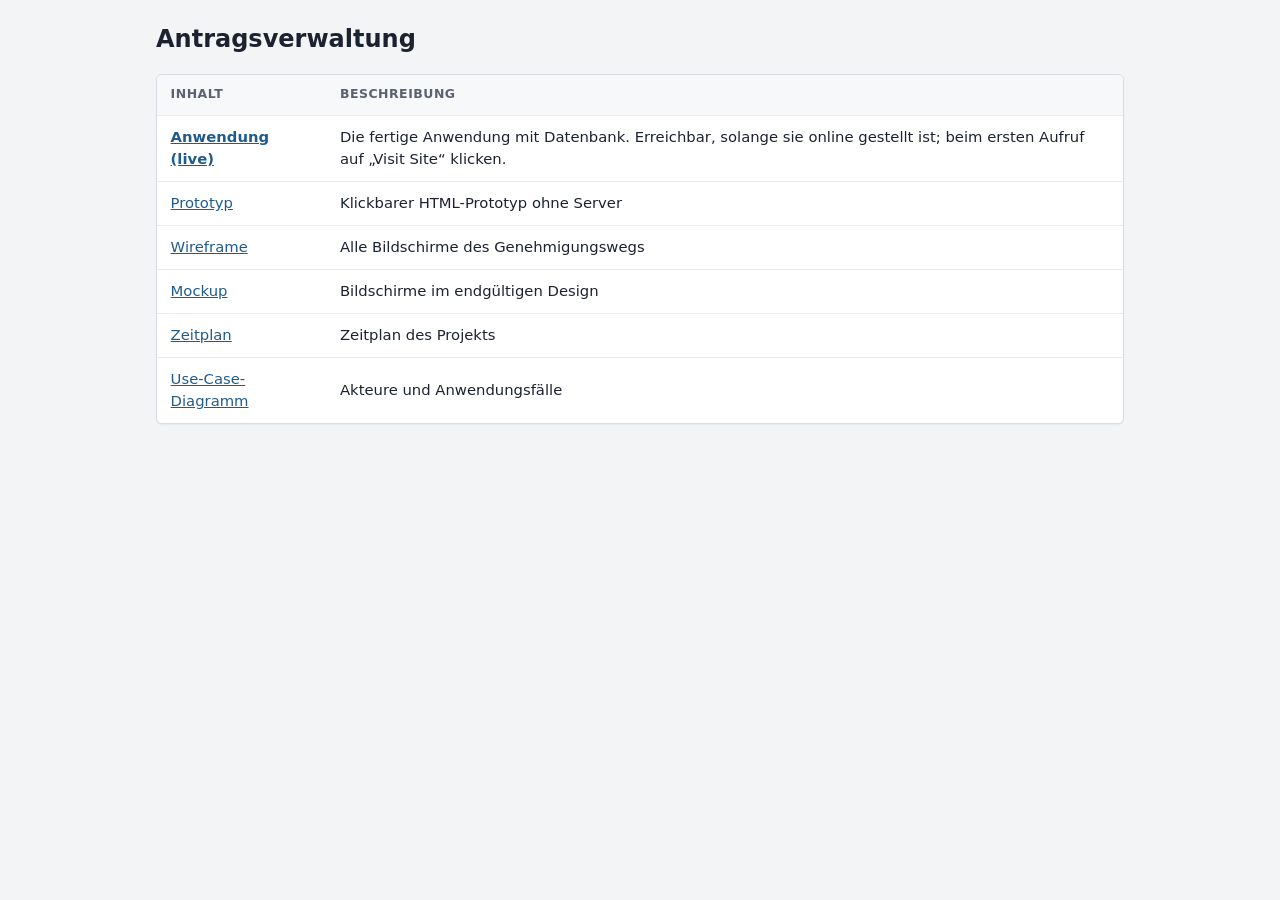
<file: index.html>
<!DOCTYPE html>
<html lang="de">
<head>
<meta charset="utf-8">
<meta name="viewport" content="width=device-width, initial-scale=1">
<title>Antragsverwaltung</title>
<link rel="stylesheet" href="code/public/css/style.css">
</head>
<body>

<main class="inhalt">
  <div>
    <h1>Antragsverwaltung</h1>
  </div>

  <div class="tabelle-rahmen">
    <table class="tabelle">
      <thead>
        <tr><th scope="col">Inhalt</th><th scope="col">Beschreibung</th></tr>
      </thead>
      <tbody>
        <tr>
          <td><a href="https://curse-mulberry-rule.ngrok-free.dev/"><b>Anwendung (live)</b></a></td>
          <td>Die fertige Anwendung mit Datenbank. Erreichbar, solange sie online gestellt ist;
            beim ersten Aufruf auf „Visit Site“ klicken.</td>
        </tr>
        <tr>
          <td><a href="code/public/index.html">Prototyp</a></td>
          <td>Klickbarer HTML-Prototyp ohne Server</td>
        </tr>
        <tr>
          <td><a href="docs/Wireframe.html">Wireframe</a></td>
          <td>Alle Bildschirme des Genehmigungswegs</td>
        </tr>
        <tr>
          <td><a href="docs/Mockup.html">Mockup</a></td>
          <td>Bildschirme im endgültigen Design</td>
        </tr>
        <tr>
          <td><a href="docs/Zeitplan_Genehmigungssystem.pdf">Zeitplan</a></td>
          <td>Zeitplan des Projekts</td>
        </tr>
        <tr>
          <td><a href="docs/Use%20Case%20Diagram.pdf">Use-Case-Diagramm</a></td>
          <td>Akteure und Anwendungsfälle</td>
        </tr>
      </tbody>
    </table>
  </div>
</main>

</body>
</html>
</file>
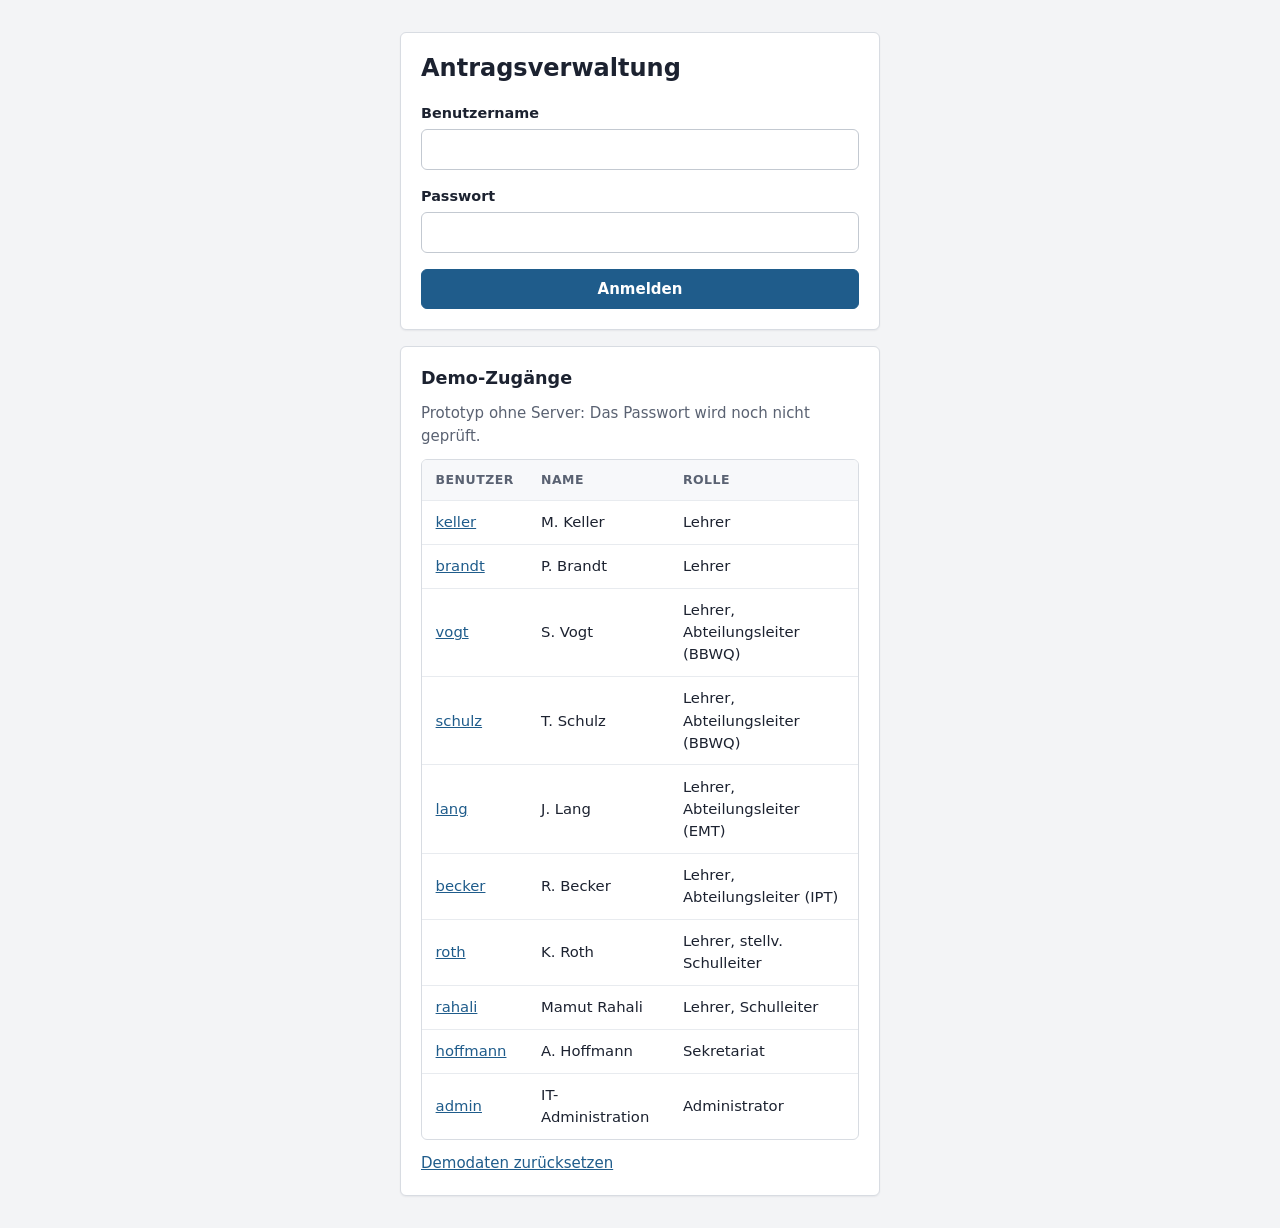
<file: code/public/index.html>
<!DOCTYPE html>
<html lang="de">
<head>
<meta charset="utf-8">
<meta name="viewport" content="width=device-width, initial-scale=1">
<title>Login – Antragsverwaltung</title>
<link rel="stylesheet" href="css/style.css">
</head>
<body>

<main class="anmeldung">
  <div class="anmeldung__box" data-hinweise>

    <section class="karte">
      <h1>Antragsverwaltung</h1>

      <form id="anmeldung" class="anmeldung__formular" novalidate>
        <div class="feld">
          <label for="login">Benutzername</label>
          <input id="login" name="login" type="text" autocomplete="username">
        </div>
        <div class="feld">
          <label for="passwort">Passwort</label>
          <input id="passwort" name="passwort" type="password" autocomplete="current-password">
        </div>
        <p id="anmeldeFehler" class="feld__fehler" role="alert" hidden></p>
        <button class="knopf knopf--voll" type="submit">Anmelden</button>
      </form>
    </section>

    <!-- nur für den Prototyp, entfällt mit dem PHP-Login -->
    <section class="karte demo" aria-labelledby="demo-titel">
      <h2 id="demo-titel">Demo-Zugänge</h2>
      <p class="leise">Prototyp ohne Server: Das Passwort wird noch nicht geprüft.</p>
      <div class="tabelle-rahmen">
        <table class="tabelle">
          <thead>
            <tr><th scope="col">Benutzer</th><th scope="col">Name</th><th scope="col">Rolle</th></tr>
          </thead>
          <tbody id="demoZugaenge"></tbody>
        </table>
      </div>
      <p class="demo__fuss"><button type="button" class="link" id="zuruecksetzen">Demodaten zurücksetzen</button></p>
    </section>

  </div>
</main>

<script src="js/daten.js"></script>
<script src="js/app.js"></script>
<script src="js/anmeldung.js"></script>
</body>
</html>
</file>
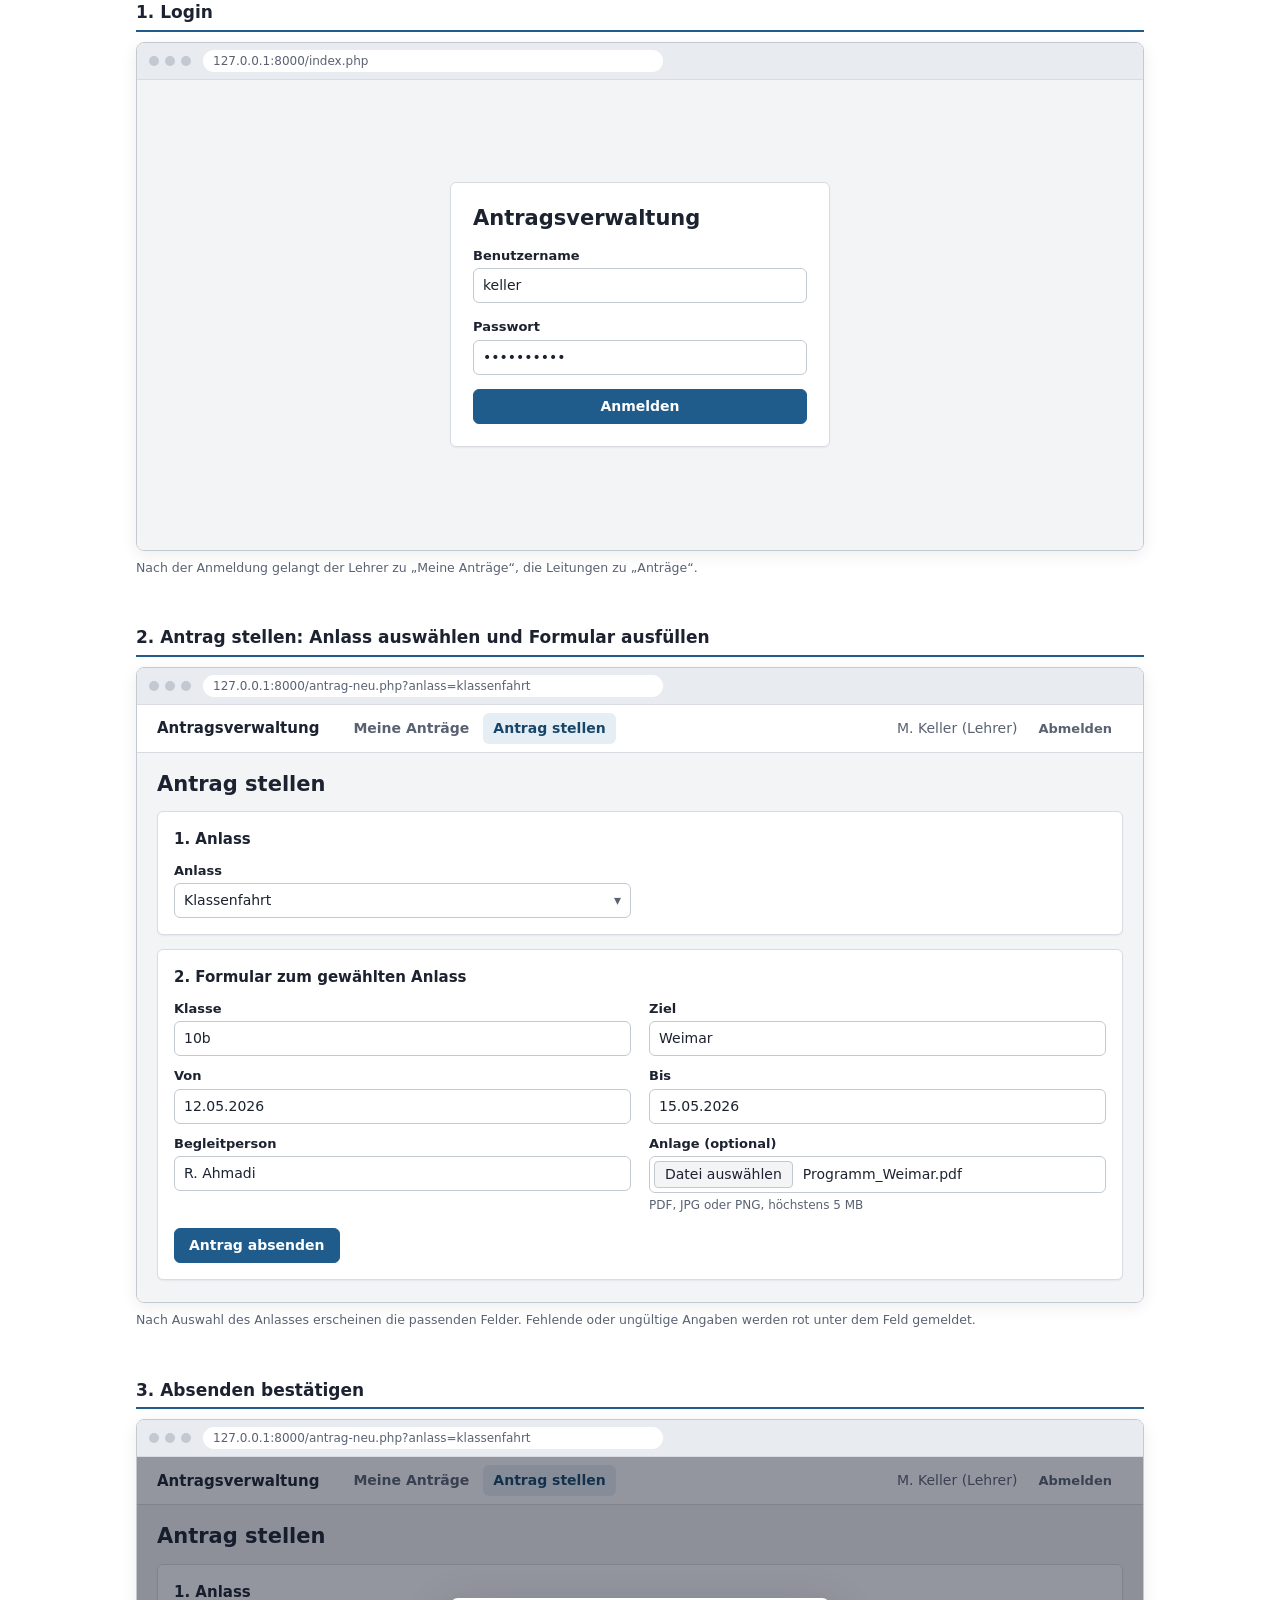
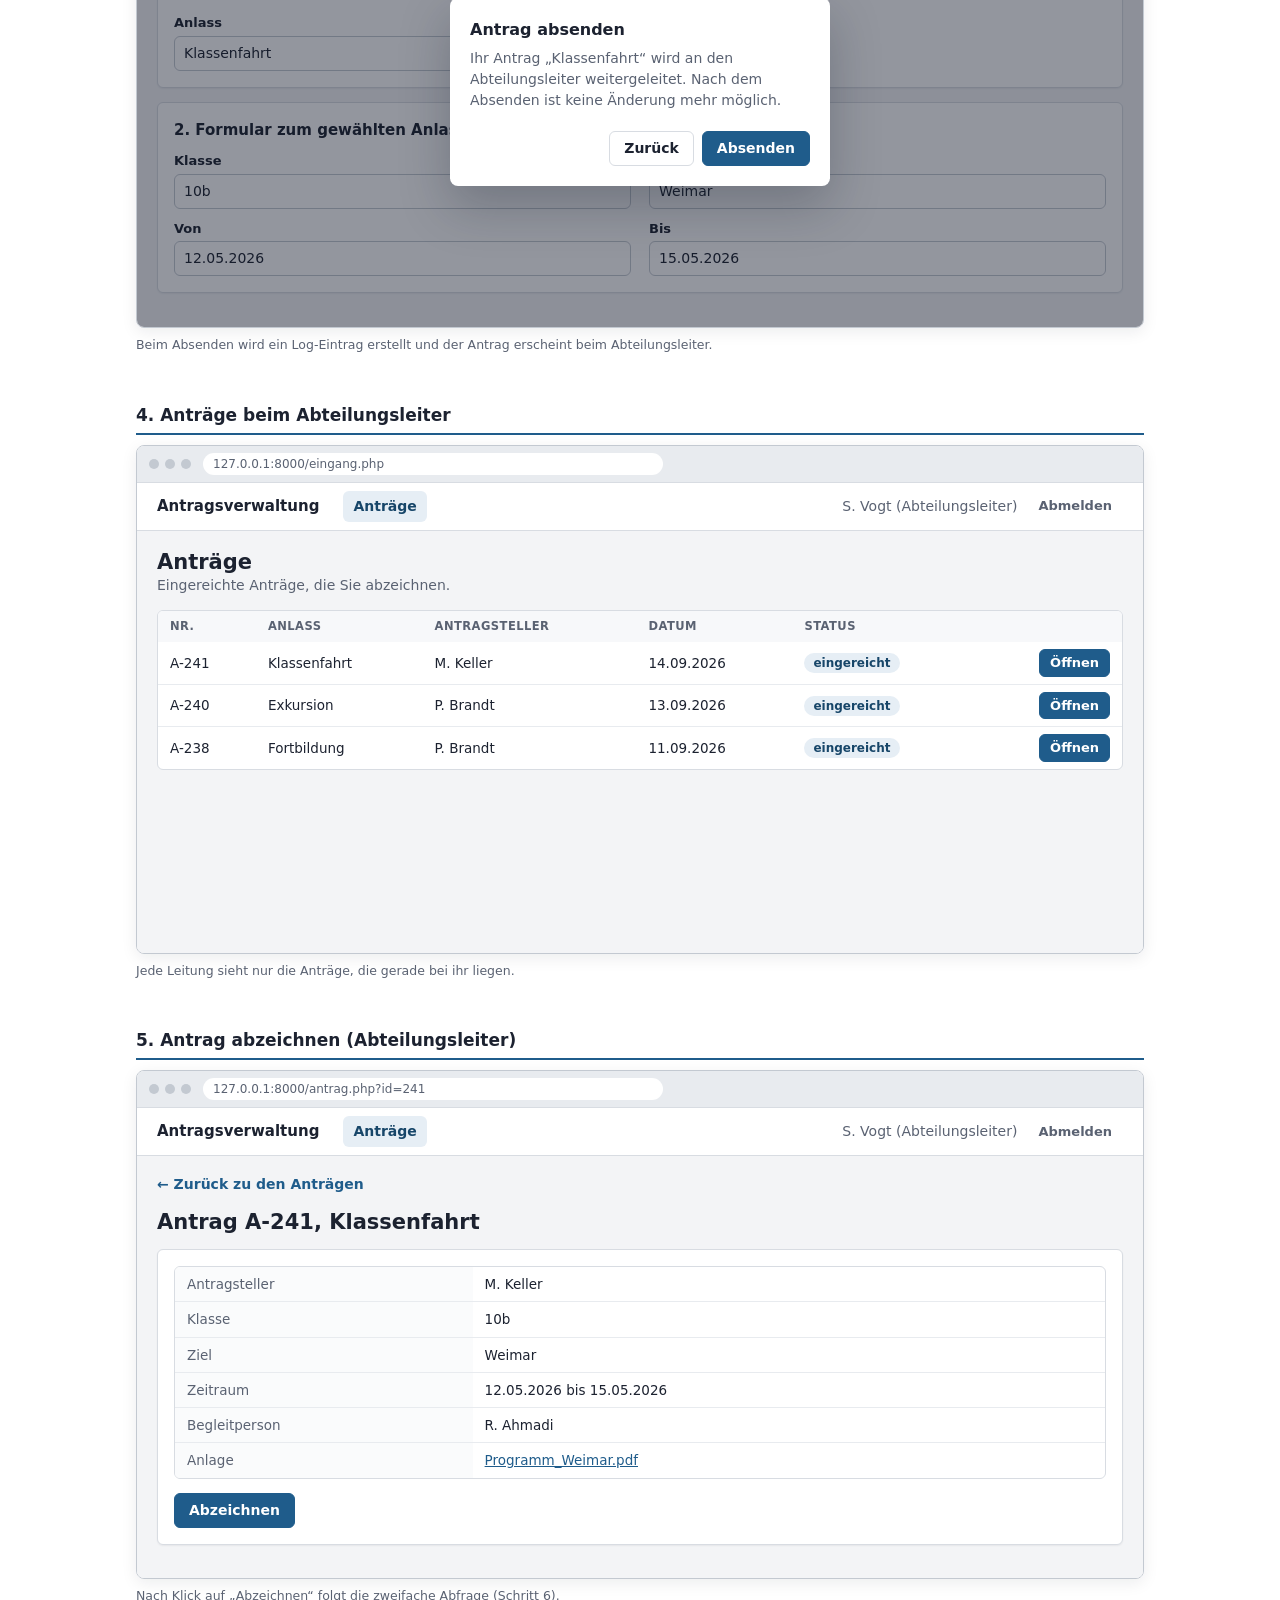
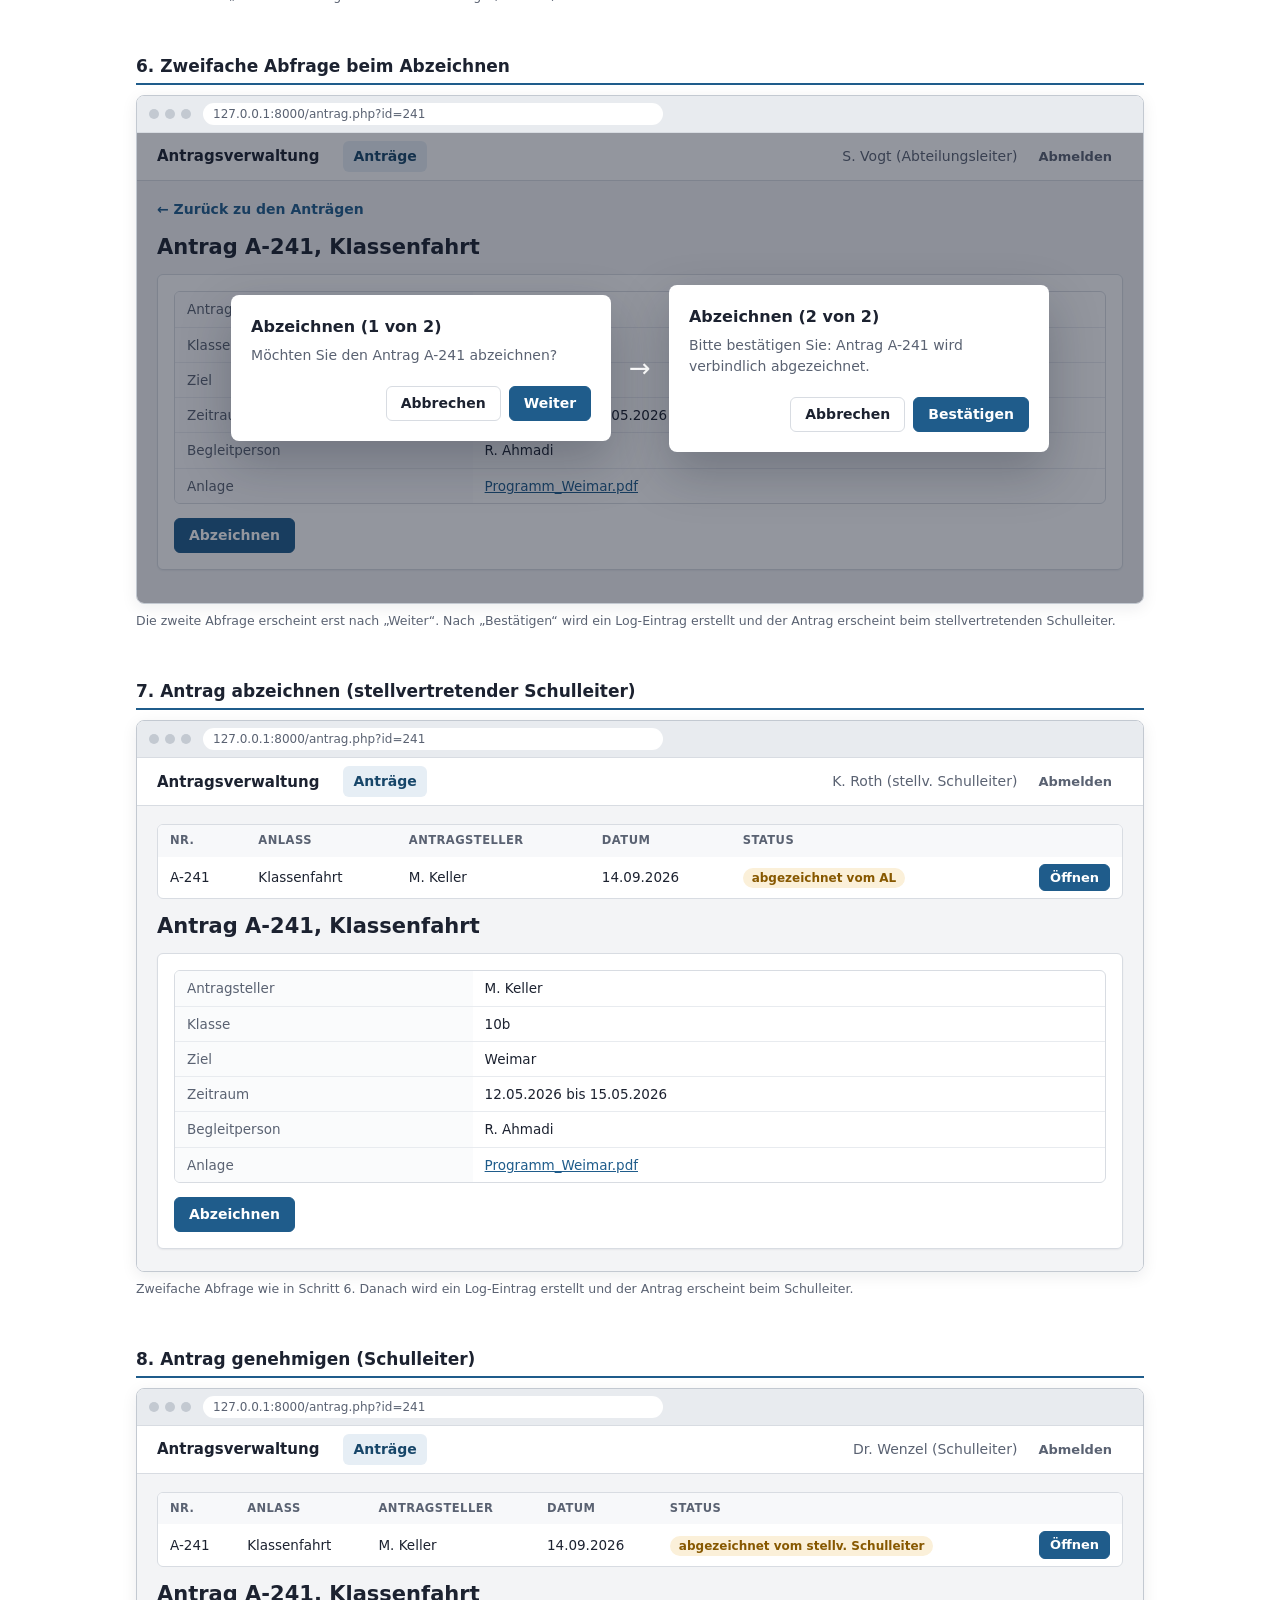
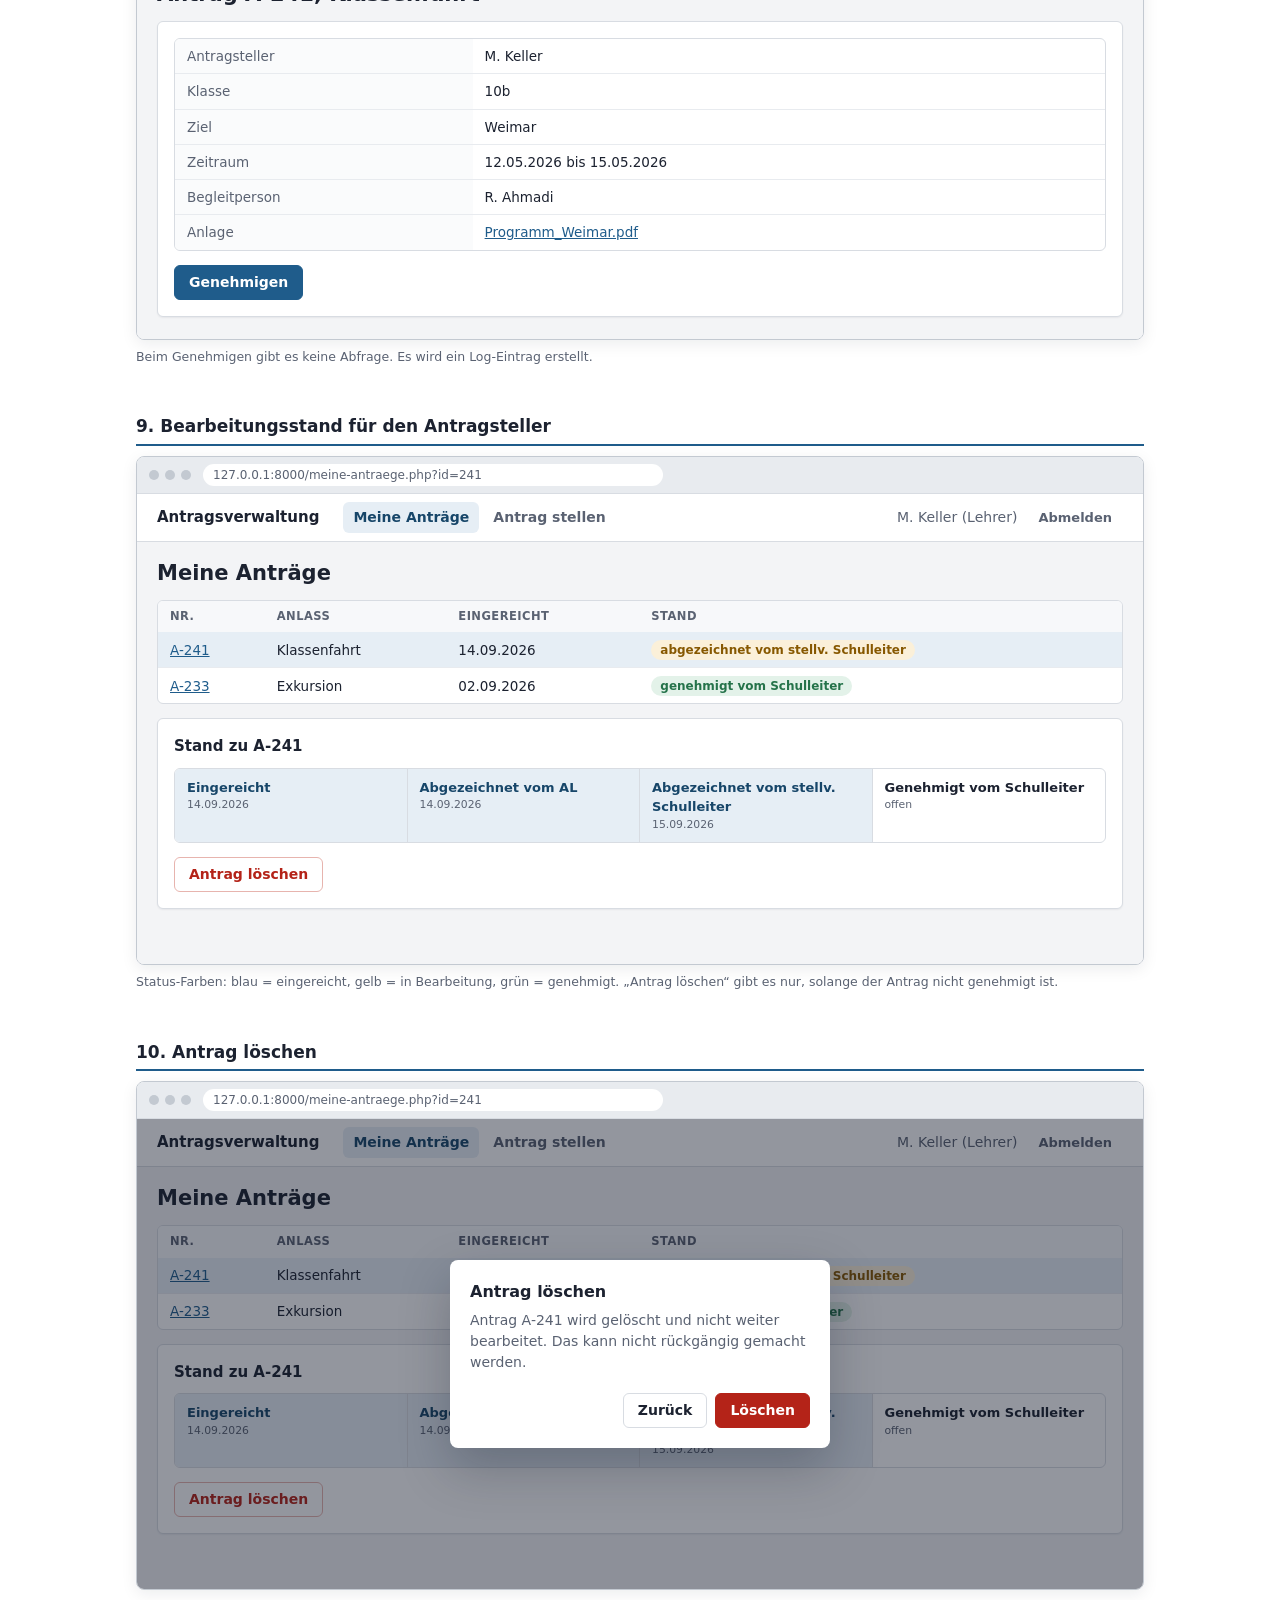
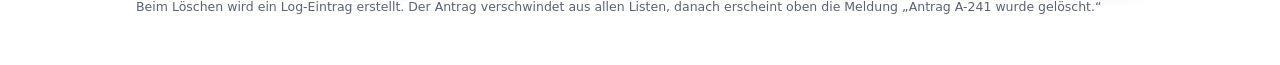
<file: docs/Mockup.html>
<!DOCTYPE html>
<html lang="de">
<head>
<meta charset="utf-8">
<meta name="viewport" content="width=device-width, initial-scale=1">
<title>Mockup Antragsverwaltung</title>
<style>
@page {
  size: A4 landscape;
  margin: 10mm;
}

* {
  box-sizing: border-box;
}

body {
  margin: 0;
  font-family: "Segoe UI", system-ui, -apple-system, Roboto, Arial, sans-serif;
  font-size: 14px;
  line-height: 1.5;
  color: #1c2230;
  background: #fff;
  -webkit-print-color-adjust: exact;
  print-color-adjust: exact;
}

p {
  margin: 0;
}

/* ---------- Dokument ---------- */

.seite {
  max-width: 1040px;
  margin: 0 auto 48px;
  padding: 0 16px;
}

@media print {
  .seite {
    max-width: none;
    margin: 0;
    padding: 0;
    break-after: page;
    page-break-after: always;
  }
  .seite:last-child {
    break-after: auto;
    page-break-after: auto;
  }
}

.seite > h2 {
  margin: 0 0 10px;
  padding-bottom: 4px;
  font-size: 17px;
  border-bottom: 2px solid #1f5c8b;
}

.notiz {
  margin-top: 8px;
  font-size: 12.5px;
  color: #5a6272;
}

/* ---------- Browserfenster ---------- */

.fenster {
  overflow: hidden;
  border: 1px solid #c3c9d1;
  border-radius: 8px;
  box-shadow: 0 4px 16px rgba(16, 24, 40, 0.08);
}

.fenster__leiste {
  display: flex;
  align-items: center;
  gap: 12px;
  padding: 7px 12px;
  background: #e8ebef;
  border-bottom: 1px solid #d8dce2;
}

.fenster__punkte {
  display: flex;
  gap: 6px;
}

.fenster__punkte i {
  width: 10px;
  height: 10px;
  border-radius: 50%;
  background: #c3c9d1;
}

.fenster__adresse {
  flex: 1;
  max-width: 460px;
  padding: 2px 10px;
  font-size: 12px;
  color: #5a6272;
  background: #fff;
  border-radius: 999px;
}

/* ---------- Anwendung (entspricht code/app/public/css/style.css) ---------- */

.app {
  position: relative;
  min-height: 470px;
  background: #f3f4f6;
}

.kopf {
  background: #fff;
  border-bottom: 1px solid #d8dce2;
}

.kopf__innen {
  display: flex;
  align-items: center;
  gap: 24px;
  padding: 8px 20px;
}

.kopf__marke {
  font-size: 15px;
  font-weight: 700;
}

.kopf__nav {
  display: flex;
  gap: 4px;
}

.kopf__nav span {
  padding: 5px 10px;
  font-weight: 600;
  color: #5a6272;
  border-radius: 6px;
}

.kopf__nav .aktiv {
  color: #174669;
  background: #e6eef5;
}

.kopf__benutzer {
  display: flex;
  align-items: center;
  gap: 10px;
  margin-left: auto;
  color: #5a6272;
}

.inhalt {
  display: flex;
  flex-direction: column;
  gap: 14px;
  padding: 18px 20px 22px;
}

h1 {
  margin: 0;
  font-size: 21px;
  line-height: 1.25;
}

.leise {
  color: #5a6272;
}

.zurueck {
  font-weight: 600;
  color: #1f5c8b;
}

.karte {
  padding: 16px;
  background: #fff;
  border: 1px solid #d8dce2;
  border-radius: 6px;
  box-shadow: 0 1px 2px rgba(16, 24, 40, 0.06);
}

.legende {
  margin-bottom: 10px;
  font-size: 15px;
  font-weight: 700;
}

.raster {
  display: grid;
  grid-template-columns: repeat(2, minmax(0, 1fr));
  gap: 10px 18px;
}

.feld {
  display: flex;
  flex-direction: column;
  gap: 3px;
}

.feld--breit {
  grid-column: 1 / -1;
}

.feld label {
  font-size: 13px;
  font-weight: 600;
}

.eingabe {
  min-height: 34px;
  padding: 6px 9px;
  background: #fff;
  border: 1px solid #c3c9d1;
  border-radius: 6px;
}

.eingabe--auswahl {
  display: flex;
  justify-content: space-between;
}

.eingabe--auswahl::after {
  content: "\25BE";
  color: #5a6272;
}

.eingabe--datei {
  display: flex;
  align-items: center;
  gap: 10px;
  padding: 4px;
}

.eingabe--datei b {
  padding: 2px 10px;
  font-weight: 400;
  background: #f3f4f6;
  border: 1px solid #c3c9d1;
  border-radius: 4px;
}

.hilfe {
  font-size: 12px;
  color: #5a6272;
}

.knopf {
  display: inline-flex;
  align-items: center;
  justify-content: center;
  padding: 6px 14px;
  font-weight: 600;
  white-space: nowrap;
  color: #fff;
  background: #1f5c8b;
  border: 1px solid #1f5c8b;
  border-radius: 6px;
}

.knopf--zweit {
  color: #1c2230;
  background: #fff;
  border-color: #d8dce2;
}

.knopf--gefahr {
  background: #b42318;
  border-color: #b42318;
}

.knopf--gefahr-zweit {
  color: #b42318;
  background: #fff;
  border-color: #e7b4ae;
}

.knopf--leise {
  color: #5a6272;
  background: transparent;
  border-color: transparent;
}

.knopf--klein {
  padding: 3px 10px;
  font-size: 13px;
}

.knopf--voll {
  width: 100%;
}

.knopfzeile {
  display: flex;
  gap: 8px;
  margin-top: 14px;
}

.knopfzeile--rechts {
  justify-content: flex-end;
}

.tabelle-rahmen {
  overflow: hidden;
  background: #fff;
  border: 1px solid #d8dce2;
  border-radius: 6px;
}

table {
  width: 100%;
  border-collapse: collapse;
  font-size: 13.5px;
}

th,
td {
  padding: 7px 12px;
  text-align: left;
  border-bottom: 1px solid #e8ebef;
}

tr:last-child th,
tr:last-child td {
  border-bottom: 0;
}

thead th {
  font-size: 11.5px;
  font-weight: 600;
  letter-spacing: 0.04em;
  text-transform: uppercase;
  color: #5a6272;
  background: #f7f8fa;
}

.link {
  color: #1f5c8b;
  text-decoration: underline;
}

.rechts {
  text-align: right;
}

tr.gewaehlt {
  background: #e6eef5;
}

.angaben th {
  width: 32%;
  font-weight: 400;
  color: #5a6272;
  background: #fafbfc;
}

.status {
  display: inline-block;
  padding: 1px 9px;
  font-size: 12px;
  font-weight: 600;
  white-space: nowrap;
  border-radius: 999px;
}

.status--eingereicht {
  color: #174669;
  background: #e6eef5;
}

tr.gewaehlt .status--eingereicht {
  background: #fff;
}

.status--abgezeichnet {
  color: #875800;
  background: #fbf0d9;
}

.status--genehmigt {
  color: #25734a;
  background: #e3f2e9;
}

.stand {
  display: grid;
  grid-template-columns: repeat(4, minmax(0, 1fr));
  margin: 0;
  padding: 0;
  overflow: hidden;
  list-style: none;
  border: 1px solid #d8dce2;
  border-radius: 6px;
}

.stand li {
  padding: 9px 12px;
  font-size: 13px;
  font-weight: 600;
  border-right: 1px solid #d8dce2;
}

.stand li:last-child {
  border-right: 0;
}

.stand small {
  display: block;
  font-weight: 400;
  color: #5a6272;
}

.stand .erledigt {
  color: #174669;
  background: #e6eef5;
}

.hinweis {
  padding: 9px 14px;
  font-weight: 600;
  color: #25734a;
  background: #e3f2e9;
  border: 1px solid #b9dcc7;
  border-radius: 6px;
}

/* Login */
.anmeldung {
  display: grid;
  place-items: center;
  min-height: 470px;
  padding: 24px;
}

.anmeldung .karte {
  width: 380px;
  padding: 22px;
}

.anmeldung .feld {
  margin-top: 14px;
}

/* Pop-up über abgedunkelter Seite */
.abgedunkelt {
  position: absolute;
  inset: 0;
  display: flex;
  align-items: center;
  justify-content: center;
  gap: 18px;
  background: rgba(16, 24, 40, 0.45);
}

.dialog {
  width: 380px;
  padding: 20px;
  background: #fff;
  border-radius: 8px;
  box-shadow: 0 20px 50px rgba(16, 24, 40, 0.25);
}

.dialog h3 {
  margin: 0 0 6px;
  font-size: 16px;
}

.dialog p {
  color: #5a6272;
}

.dialog .knopfzeile {
  margin-top: 20px;
}

.pfeil {
  font-size: 26px;
  color: #fff;
}
</style>
</head>
<body>


<div class="seite">
<h2>1. Login</h2>
<div class="fenster">
  <div class="fenster__leiste"><span class="fenster__punkte"><i></i><i></i><i></i></span><span class="fenster__adresse">127.0.0.1:8000/index.php</span></div>
  <div class="app">
    <div class="anmeldung">
      <div class="karte">
        <h1>Antragsverwaltung</h1>
        <div class="feld"><label>Benutzername</label><div class="eingabe">keller</div></div>
        <div class="feld"><label>Passwort</label><div class="eingabe">••••••••••</div></div>
        <div class="knopfzeile"><span class="knopf knopf--voll">Anmelden</span></div>
      </div>
    </div>
  </div>
</div>
<p class="notiz">Nach der Anmeldung gelangt der Lehrer zu „Meine Anträge“, die Leitungen zu „Anträge“.</p>
</div>


<div class="seite">
<h2>2. Antrag stellen: Anlass auswählen und Formular ausfüllen</h2>
<div class="fenster">
  <div class="fenster__leiste"><span class="fenster__punkte"><i></i><i></i><i></i></span><span class="fenster__adresse">127.0.0.1:8000/antrag-neu.php?anlass=klassenfahrt</span></div>
  <div class="app">
    <div class="kopf"><div class="kopf__innen">
      <span class="kopf__marke">Antragsverwaltung</span>
      <span class="kopf__nav"><span>Meine Anträge</span><span class="aktiv">Antrag stellen</span></span>
      <span class="kopf__benutzer">M. Keller (Lehrer) <span class="knopf knopf--leise knopf--klein">Abmelden</span></span>
    </div></div>
    <div class="inhalt">
      <h1>Antrag stellen</h1>
      <div class="karte">
        <div class="legende">1. Anlass</div>
        <div class="raster">
          <div class="feld"><label>Anlass</label><div class="eingabe eingabe--auswahl">Klassenfahrt</div></div>
        </div>
      </div>
      <div class="karte">
        <div class="legende">2. Formular zum gewählten Anlass</div>
        <div class="raster">
          <div class="feld"><label>Klasse</label><div class="eingabe">10b</div></div>
          <div class="feld"><label>Ziel</label><div class="eingabe">Weimar</div></div>
          <div class="feld"><label>Von</label><div class="eingabe">12.05.2026</div></div>
          <div class="feld"><label>Bis</label><div class="eingabe">15.05.2026</div></div>
          <div class="feld"><label>Begleitperson</label><div class="eingabe">R. Ahmadi</div></div>
          <div class="feld"><label>Anlage (optional)</label><div class="eingabe eingabe--datei"><b>Datei auswählen</b>Programm_Weimar.pdf</div><span class="hilfe">PDF, JPG oder PNG, höchstens 5 MB</span></div>
        </div>
        <div class="knopfzeile"><span class="knopf">Antrag absenden</span></div>
      </div>
    </div>
  </div>
</div>
<p class="notiz">Nach Auswahl des Anlasses erscheinen die passenden Felder. Fehlende oder ungültige Angaben werden rot unter dem Feld gemeldet.</p>
</div>


<div class="seite">
<h2>3. Absenden bestätigen</h2>
<div class="fenster">
  <div class="fenster__leiste"><span class="fenster__punkte"><i></i><i></i><i></i></span><span class="fenster__adresse">127.0.0.1:8000/antrag-neu.php?anlass=klassenfahrt</span></div>
  <div class="app">
    <div class="kopf"><div class="kopf__innen">
      <span class="kopf__marke">Antragsverwaltung</span>
      <span class="kopf__nav"><span>Meine Anträge</span><span class="aktiv">Antrag stellen</span></span>
      <span class="kopf__benutzer">M. Keller (Lehrer) <span class="knopf knopf--leise knopf--klein">Abmelden</span></span>
    </div></div>
    <div class="inhalt">
      <h1>Antrag stellen</h1>
      <div class="karte">
        <div class="legende">1. Anlass</div>
        <div class="raster">
          <div class="feld"><label>Anlass</label><div class="eingabe eingabe--auswahl">Klassenfahrt</div></div>
        </div>
      </div>
      <div class="karte">
        <div class="legende">2. Formular zum gewählten Anlass</div>
        <div class="raster">
          <div class="feld"><label>Klasse</label><div class="eingabe">10b</div></div>
          <div class="feld"><label>Ziel</label><div class="eingabe">Weimar</div></div>
          <div class="feld"><label>Von</label><div class="eingabe">12.05.2026</div></div>
          <div class="feld"><label>Bis</label><div class="eingabe">15.05.2026</div></div>
        </div>
      </div>
    </div>
    <div class="abgedunkelt">
      <div class="dialog">
        <h3>Antrag absenden</h3>
        <p>Ihr Antrag „Klassenfahrt“ wird an den Abteilungsleiter weitergeleitet. Nach dem Absenden ist keine Änderung mehr möglich.</p>
        <div class="knopfzeile knopfzeile--rechts"><span class="knopf knopf--zweit">Zurück</span><span class="knopf">Absenden</span></div>
      </div>
    </div>
  </div>
</div>
<p class="notiz">Beim Absenden wird ein Log-Eintrag erstellt und der Antrag erscheint beim Abteilungsleiter.</p>
</div>


<div class="seite">
<h2>4. Anträge beim Abteilungsleiter</h2>
<div class="fenster">
  <div class="fenster__leiste"><span class="fenster__punkte"><i></i><i></i><i></i></span><span class="fenster__adresse">127.0.0.1:8000/eingang.php</span></div>
  <div class="app">
    <div class="kopf"><div class="kopf__innen">
      <span class="kopf__marke">Antragsverwaltung</span>
      <span class="kopf__nav"><span class="aktiv">Anträge</span></span>
      <span class="kopf__benutzer">S. Vogt (Abteilungsleiter) <span class="knopf knopf--leise knopf--klein">Abmelden</span></span>
    </div></div>
    <div class="inhalt">
      <div>
        <h1>Anträge</h1>
        <p class="leise">Eingereichte Anträge, die Sie abzeichnen.</p>
      </div>
      <div class="tabelle-rahmen">
        <table>
          <thead><tr><th>Nr.</th><th>Anlass</th><th>Antragsteller</th><th>Datum</th><th>Status</th><th></th></tr></thead>
          <tbody>
            <tr><td>A-241</td><td>Klassenfahrt</td><td>M. Keller</td><td>14.09.2026</td><td><span class="status status--eingereicht">eingereicht</span></td><td class="rechts"><span class="knopf knopf--klein">Öffnen</span></td></tr>
            <tr><td>A-240</td><td>Exkursion</td><td>P. Brandt</td><td>13.09.2026</td><td><span class="status status--eingereicht">eingereicht</span></td><td class="rechts"><span class="knopf knopf--klein">Öffnen</span></td></tr>
            <tr><td>A-238</td><td>Fortbildung</td><td>P. Brandt</td><td>11.09.2026</td><td><span class="status status--eingereicht">eingereicht</span></td><td class="rechts"><span class="knopf knopf--klein">Öffnen</span></td></tr>
          </tbody>
        </table>
      </div>
    </div>
  </div>
</div>
<p class="notiz">Jede Leitung sieht nur die Anträge, die gerade bei ihr liegen.</p>
</div>


<div class="seite">
<h2>5. Antrag abzeichnen (Abteilungsleiter)</h2>
<div class="fenster">
  <div class="fenster__leiste"><span class="fenster__punkte"><i></i><i></i><i></i></span><span class="fenster__adresse">127.0.0.1:8000/antrag.php?id=241</span></div>
  <div class="app">
    <div class="kopf"><div class="kopf__innen">
      <span class="kopf__marke">Antragsverwaltung</span>
      <span class="kopf__nav"><span class="aktiv">Anträge</span></span>
      <span class="kopf__benutzer">S. Vogt (Abteilungsleiter) <span class="knopf knopf--leise knopf--klein">Abmelden</span></span>
    </div></div>
    <div class="inhalt">
      <p class="zurueck">← Zurück zu den Anträgen</p>
      <h1>Antrag A-241, Klassenfahrt</h1>
      <div class="karte">
        <div class="tabelle-rahmen">
          <table class="angaben">
            <tr><th>Antragsteller</th><td>M. Keller</td></tr>
            <tr><th>Klasse</th><td>10b</td></tr>
            <tr><th>Ziel</th><td>Weimar</td></tr>
            <tr><th>Zeitraum</th><td>12.05.2026 bis 15.05.2026</td></tr>
            <tr><th>Begleitperson</th><td>R. Ahmadi</td></tr>
            <tr><th>Anlage</th><td><span class="link">Programm_Weimar.pdf</span></td></tr>
          </table>
        </div>
        <div class="knopfzeile"><span class="knopf">Abzeichnen</span></div>
      </div>
    </div>
  </div>
</div>
<p class="notiz">Nach Klick auf „Abzeichnen“ folgt die zweifache Abfrage (Schritt 6).</p>
</div>


<div class="seite">
<h2>6. Zweifache Abfrage beim Abzeichnen</h2>
<div class="fenster">
  <div class="fenster__leiste"><span class="fenster__punkte"><i></i><i></i><i></i></span><span class="fenster__adresse">127.0.0.1:8000/antrag.php?id=241</span></div>
  <div class="app">
    <div class="kopf"><div class="kopf__innen">
      <span class="kopf__marke">Antragsverwaltung</span>
      <span class="kopf__nav"><span class="aktiv">Anträge</span></span>
      <span class="kopf__benutzer">S. Vogt (Abteilungsleiter) <span class="knopf knopf--leise knopf--klein">Abmelden</span></span>
    </div></div>
    <div class="inhalt">
      <p class="zurueck">← Zurück zu den Anträgen</p>
      <h1>Antrag A-241, Klassenfahrt</h1>
      <div class="karte">
        <div class="tabelle-rahmen">
          <table class="angaben">
            <tr><th>Antragsteller</th><td>M. Keller</td></tr>
            <tr><th>Klasse</th><td>10b</td></tr>
            <tr><th>Ziel</th><td>Weimar</td></tr>
            <tr><th>Zeitraum</th><td>12.05.2026 bis 15.05.2026</td></tr>
            <tr><th>Begleitperson</th><td>R. Ahmadi</td></tr>
            <tr><th>Anlage</th><td><span class="link">Programm_Weimar.pdf</span></td></tr>
          </table>
        </div>
        <div class="knopfzeile"><span class="knopf">Abzeichnen</span></div>
      </div>
    </div>
    <div class="abgedunkelt">
      <div class="dialog">
        <h3>Abzeichnen (1 von 2)</h3>
        <p>Möchten Sie den Antrag A-241 abzeichnen?</p>
        <div class="knopfzeile knopfzeile--rechts"><span class="knopf knopf--zweit">Abbrechen</span><span class="knopf">Weiter</span></div>
      </div>
      <span class="pfeil">→</span>
      <div class="dialog">
        <h3>Abzeichnen (2 von 2)</h3>
        <p>Bitte bestätigen Sie: Antrag A-241 wird verbindlich abgezeichnet.</p>
        <div class="knopfzeile knopfzeile--rechts"><span class="knopf knopf--zweit">Abbrechen</span><span class="knopf">Bestätigen</span></div>
      </div>
    </div>
  </div>
</div>
<p class="notiz">Die zweite Abfrage erscheint erst nach „Weiter“. Nach „Bestätigen“ wird ein Log-Eintrag erstellt und der Antrag erscheint beim stellvertretenden Schulleiter.</p>
</div>


<div class="seite">
<h2>7. Antrag abzeichnen (stellvertretender Schulleiter)</h2>
<div class="fenster">
  <div class="fenster__leiste"><span class="fenster__punkte"><i></i><i></i><i></i></span><span class="fenster__adresse">127.0.0.1:8000/antrag.php?id=241</span></div>
  <div class="app">
    <div class="kopf"><div class="kopf__innen">
      <span class="kopf__marke">Antragsverwaltung</span>
      <span class="kopf__nav"><span class="aktiv">Anträge</span></span>
      <span class="kopf__benutzer">K. Roth (stellv. Schulleiter) <span class="knopf knopf--leise knopf--klein">Abmelden</span></span>
    </div></div>
    <div class="inhalt">
      <div class="tabelle-rahmen">
        <table>
          <thead><tr><th>Nr.</th><th>Anlass</th><th>Antragsteller</th><th>Datum</th><th>Status</th><th></th></tr></thead>
          <tbody>
            <tr><td>A-241</td><td>Klassenfahrt</td><td>M. Keller</td><td>14.09.2026</td><td><span class="status status--abgezeichnet">abgezeichnet vom AL</span></td><td class="rechts"><span class="knopf knopf--klein">Öffnen</span></td></tr>
          </tbody>
        </table>
      </div>
      <h1>Antrag A-241, Klassenfahrt</h1>
      <div class="karte">
        <div class="tabelle-rahmen">
          <table class="angaben">
            <tr><th>Antragsteller</th><td>M. Keller</td></tr>
            <tr><th>Klasse</th><td>10b</td></tr>
            <tr><th>Ziel</th><td>Weimar</td></tr>
            <tr><th>Zeitraum</th><td>12.05.2026 bis 15.05.2026</td></tr>
            <tr><th>Begleitperson</th><td>R. Ahmadi</td></tr>
            <tr><th>Anlage</th><td><span class="link">Programm_Weimar.pdf</span></td></tr>
          </table>
        </div>
        <div class="knopfzeile"><span class="knopf">Abzeichnen</span></div>
      </div>
    </div>
  </div>
</div>
<p class="notiz">Zweifache Abfrage wie in Schritt 6. Danach wird ein Log-Eintrag erstellt und der Antrag erscheint beim Schulleiter.</p>
</div>


<div class="seite">
<h2>8. Antrag genehmigen (Schulleiter)</h2>
<div class="fenster">
  <div class="fenster__leiste"><span class="fenster__punkte"><i></i><i></i><i></i></span><span class="fenster__adresse">127.0.0.1:8000/antrag.php?id=241</span></div>
  <div class="app">
    <div class="kopf"><div class="kopf__innen">
      <span class="kopf__marke">Antragsverwaltung</span>
      <span class="kopf__nav"><span class="aktiv">Anträge</span></span>
      <span class="kopf__benutzer">Dr. Wenzel (Schulleiter) <span class="knopf knopf--leise knopf--klein">Abmelden</span></span>
    </div></div>
    <div class="inhalt">
      <div class="tabelle-rahmen">
        <table>
          <thead><tr><th>Nr.</th><th>Anlass</th><th>Antragsteller</th><th>Datum</th><th>Status</th><th></th></tr></thead>
          <tbody>
            <tr><td>A-241</td><td>Klassenfahrt</td><td>M. Keller</td><td>14.09.2026</td><td><span class="status status--abgezeichnet">abgezeichnet vom stellv. Schulleiter</span></td><td class="rechts"><span class="knopf knopf--klein">Öffnen</span></td></tr>
          </tbody>
        </table>
      </div>
      <h1>Antrag A-241, Klassenfahrt</h1>
      <div class="karte">
        <div class="tabelle-rahmen">
          <table class="angaben">
            <tr><th>Antragsteller</th><td>M. Keller</td></tr>
            <tr><th>Klasse</th><td>10b</td></tr>
            <tr><th>Ziel</th><td>Weimar</td></tr>
            <tr><th>Zeitraum</th><td>12.05.2026 bis 15.05.2026</td></tr>
            <tr><th>Begleitperson</th><td>R. Ahmadi</td></tr>
            <tr><th>Anlage</th><td><span class="link">Programm_Weimar.pdf</span></td></tr>
          </table>
        </div>
        <div class="knopfzeile"><span class="knopf">Genehmigen</span></div>
      </div>
    </div>
  </div>
</div>
<p class="notiz">Beim Genehmigen gibt es keine Abfrage. Es wird ein Log-Eintrag erstellt.</p>
</div>


<div class="seite">
<h2>9. Bearbeitungsstand für den Antragsteller</h2>
<div class="fenster">
  <div class="fenster__leiste"><span class="fenster__punkte"><i></i><i></i><i></i></span><span class="fenster__adresse">127.0.0.1:8000/meine-antraege.php?id=241</span></div>
  <div class="app">
    <div class="kopf"><div class="kopf__innen">
      <span class="kopf__marke">Antragsverwaltung</span>
      <span class="kopf__nav"><span class="aktiv">Meine Anträge</span><span>Antrag stellen</span></span>
      <span class="kopf__benutzer">M. Keller (Lehrer) <span class="knopf knopf--leise knopf--klein">Abmelden</span></span>
    </div></div>
    <div class="inhalt">
      <h1>Meine Anträge</h1>
      <div class="tabelle-rahmen">
        <table>
          <thead><tr><th>Nr.</th><th>Anlass</th><th>Eingereicht</th><th>Stand</th></tr></thead>
          <tbody>
            <tr class="gewaehlt"><td><span class="link">A-241</span></td><td>Klassenfahrt</td><td>14.09.2026</td><td><span class="status status--abgezeichnet">abgezeichnet vom stellv. Schulleiter</span></td></tr>
            <tr><td><span class="link">A-233</span></td><td>Exkursion</td><td>02.09.2026</td><td><span class="status status--genehmigt">genehmigt vom Schulleiter</span></td></tr>
          </tbody>
        </table>
      </div>
      <div class="karte">
        <div class="legende">Stand zu A-241</div>
        <ol class="stand">
          <li class="erledigt">Eingereicht<small>14.09.2026</small></li>
          <li class="erledigt">Abgezeichnet vom AL<small>14.09.2026</small></li>
          <li class="erledigt">Abgezeichnet vom stellv. Schulleiter<small>15.09.2026</small></li>
          <li>Genehmigt vom Schulleiter<small>offen</small></li>
        </ol>
        <div class="knopfzeile"><span class="knopf knopf--gefahr-zweit">Antrag löschen</span></div>
      </div>
    </div>
  </div>
</div>
<p class="notiz">Status-Farben: blau = eingereicht, gelb = in Bearbeitung, grün = genehmigt. „Antrag löschen“ gibt es nur, solange der Antrag nicht genehmigt ist.</p>
</div>


<div class="seite">
<h2>10. Antrag löschen</h2>
<div class="fenster">
  <div class="fenster__leiste"><span class="fenster__punkte"><i></i><i></i><i></i></span><span class="fenster__adresse">127.0.0.1:8000/meine-antraege.php?id=241</span></div>
  <div class="app">
    <div class="kopf"><div class="kopf__innen">
      <span class="kopf__marke">Antragsverwaltung</span>
      <span class="kopf__nav"><span class="aktiv">Meine Anträge</span><span>Antrag stellen</span></span>
      <span class="kopf__benutzer">M. Keller (Lehrer) <span class="knopf knopf--leise knopf--klein">Abmelden</span></span>
    </div></div>
    <div class="inhalt">
      <h1>Meine Anträge</h1>
      <div class="tabelle-rahmen">
        <table>
          <thead><tr><th>Nr.</th><th>Anlass</th><th>Eingereicht</th><th>Stand</th></tr></thead>
          <tbody>
            <tr class="gewaehlt"><td><span class="link">A-241</span></td><td>Klassenfahrt</td><td>14.09.2026</td><td><span class="status status--abgezeichnet">abgezeichnet vom stellv. Schulleiter</span></td></tr>
            <tr><td><span class="link">A-233</span></td><td>Exkursion</td><td>02.09.2026</td><td><span class="status status--genehmigt">genehmigt vom Schulleiter</span></td></tr>
          </tbody>
        </table>
      </div>
      <div class="karte">
        <div class="legende">Stand zu A-241</div>
        <ol class="stand">
          <li class="erledigt">Eingereicht<small>14.09.2026</small></li>
          <li class="erledigt">Abgezeichnet vom AL<small>14.09.2026</small></li>
          <li class="erledigt">Abgezeichnet vom stellv. Schulleiter<small>15.09.2026</small></li>
          <li>Genehmigt vom Schulleiter<small>offen</small></li>
        </ol>
        <div class="knopfzeile"><span class="knopf knopf--gefahr-zweit">Antrag löschen</span></div>
      </div>
    </div>
    <div class="abgedunkelt">
      <div class="dialog">
        <h3>Antrag löschen</h3>
        <p>Antrag A-241 wird gelöscht und nicht weiter bearbeitet. Das kann nicht rückgängig gemacht werden.</p>
        <div class="knopfzeile knopfzeile--rechts"><span class="knopf knopf--zweit">Zurück</span><span class="knopf knopf--gefahr">Löschen</span></div>
      </div>
    </div>
  </div>
</div>
<p class="notiz">Beim Löschen wird ein Log-Eintrag erstellt. Der Antrag verschwindet aus allen Listen, danach erscheint oben die Meldung „Antrag A-241 wurde gelöscht.“</p>
</div>

</body>
</html>
</file>
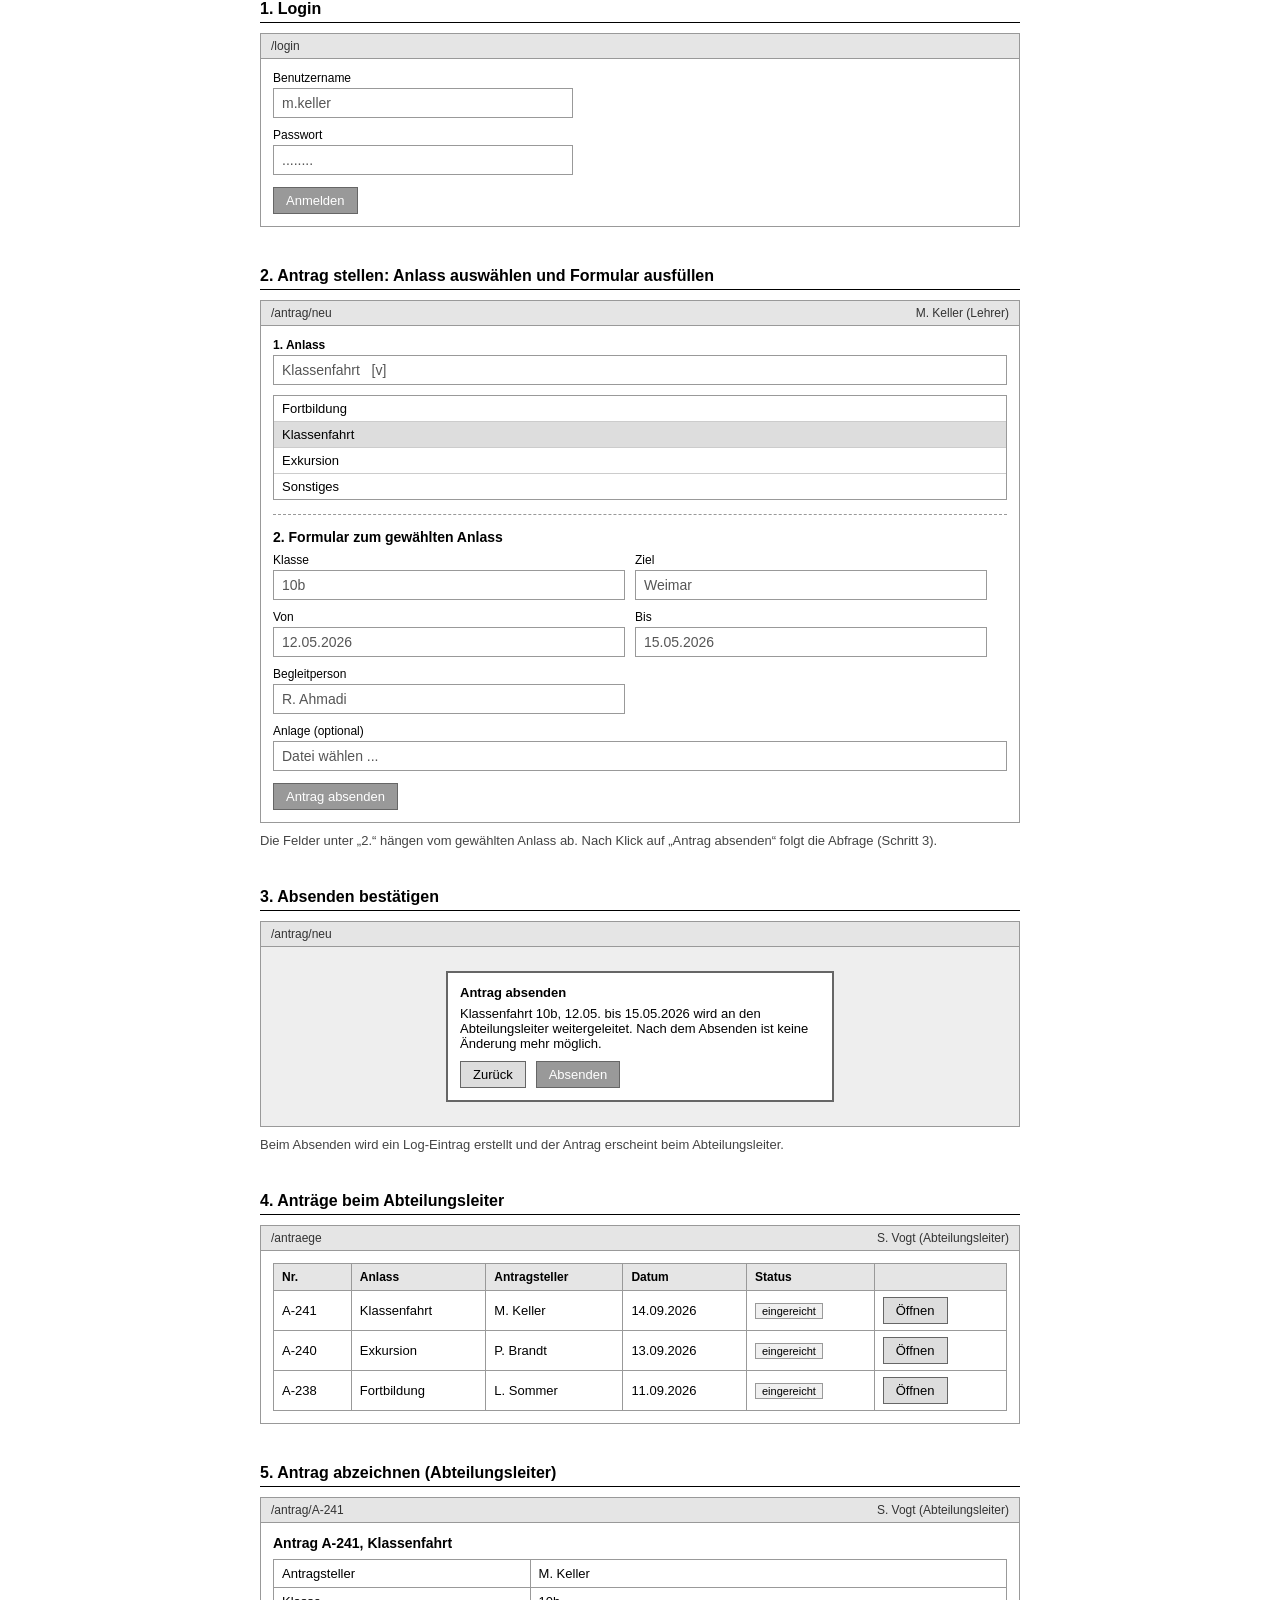
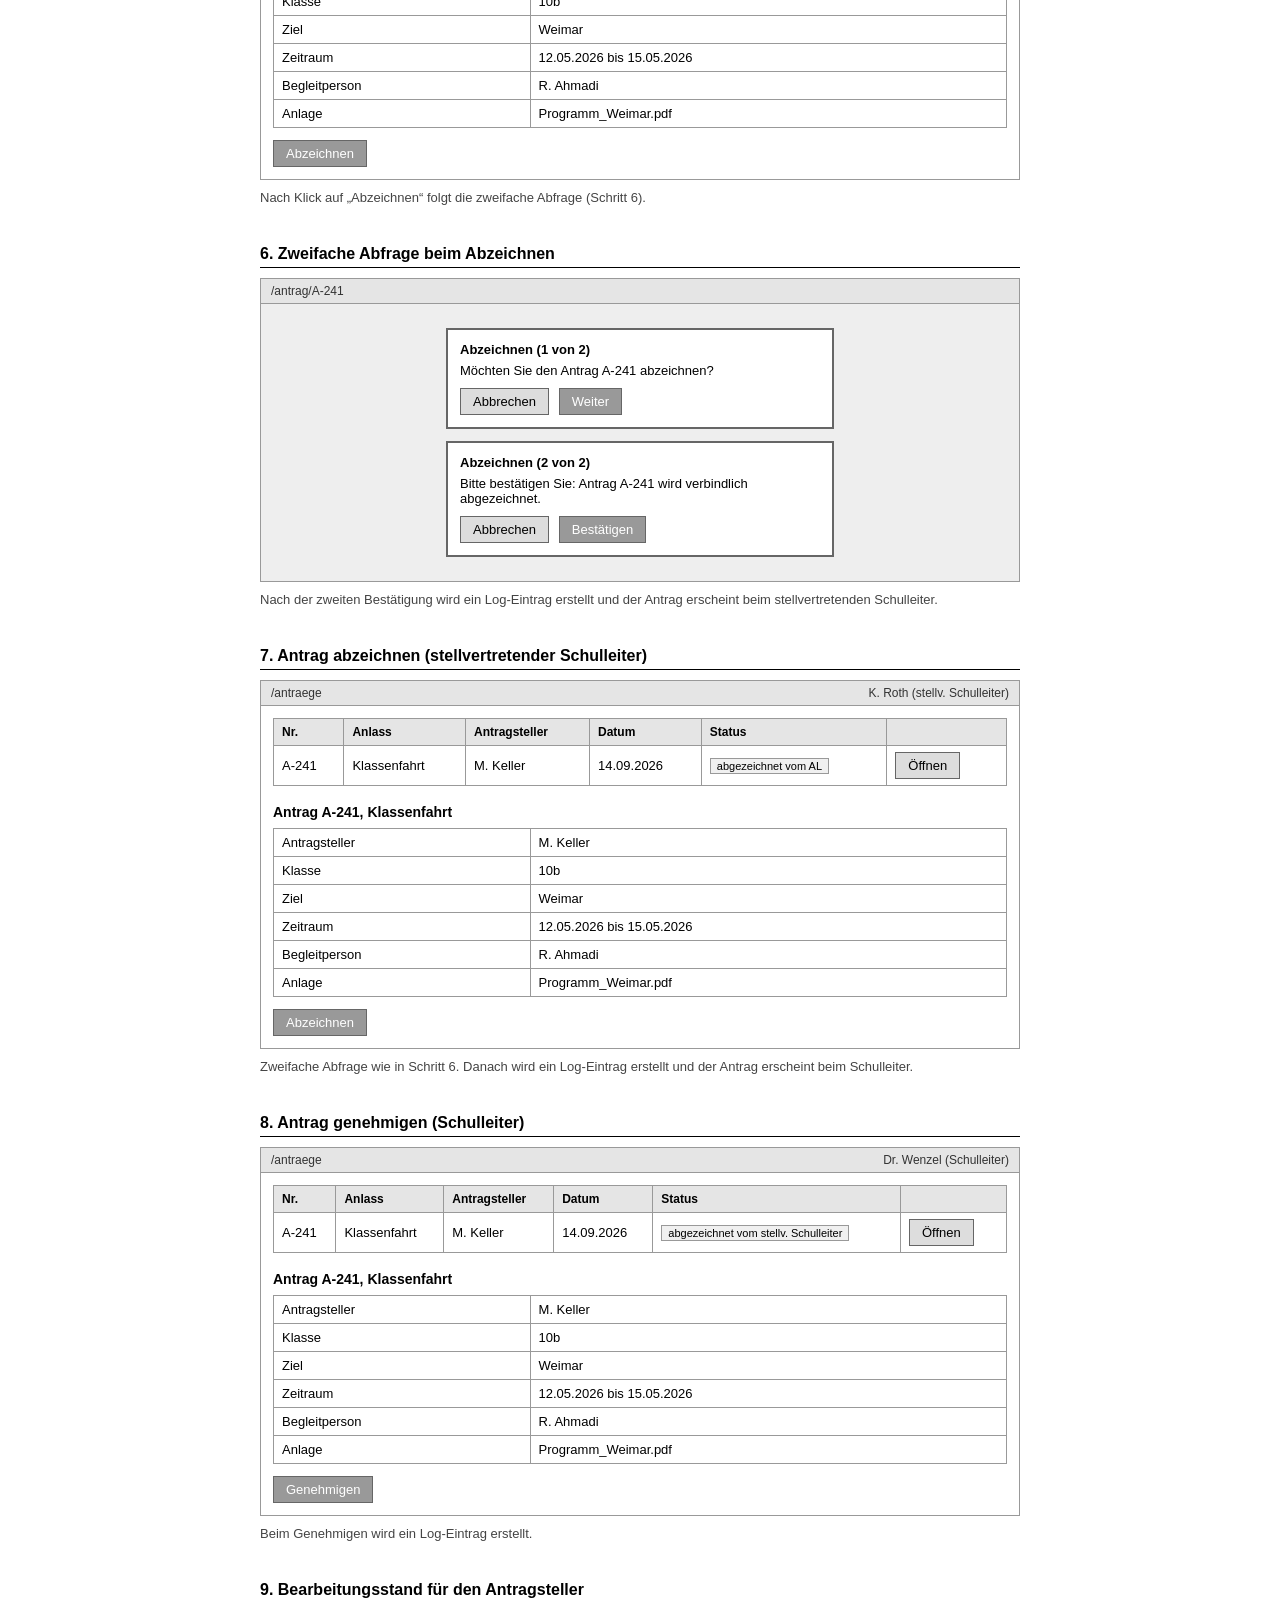
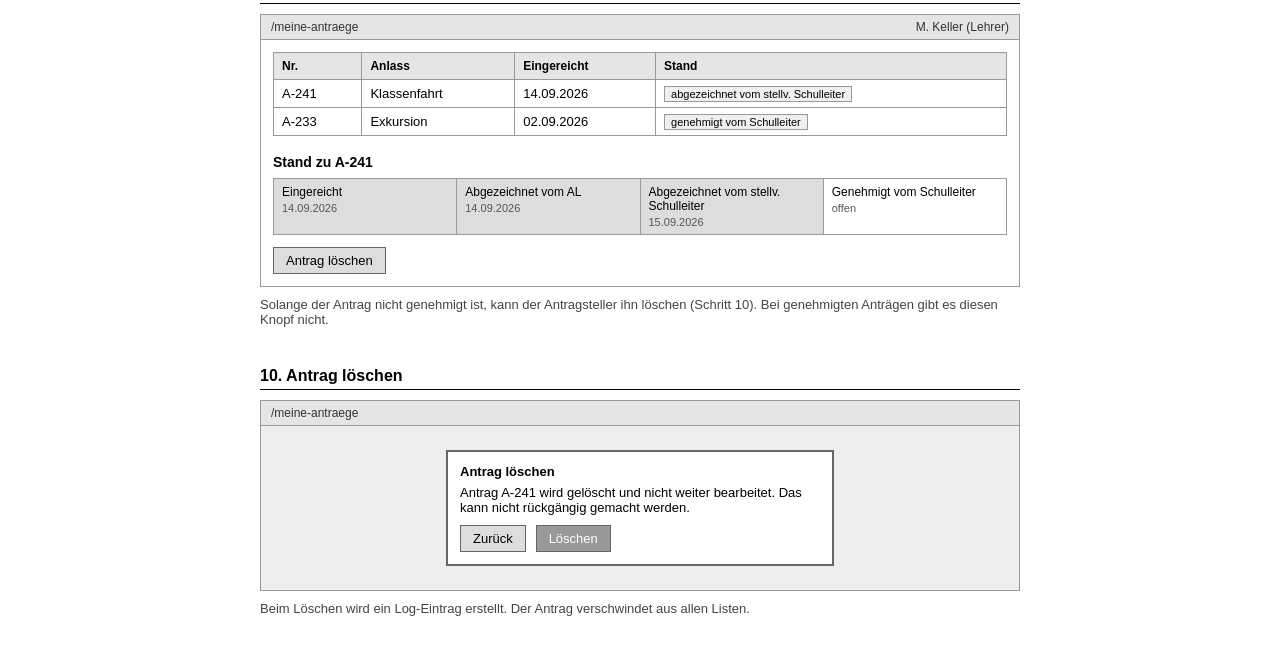
<file: docs/Wireframe.html>
<!DOCTYPE html>
<html lang="de">
<head>
<meta charset="utf-8">
<meta name="viewport" content="width=device-width, initial-scale=1">
<title>Wireframe Antragsverwaltung</title>
<style>
@page {
  size: A4;
  margin: 20mm 16mm;
}

body {
  font-family: Arial, Helvetica, sans-serif;
  font-size: 14px;
  color: #000;
  background: #fff;
  margin: 0;
}

.seite {
  max-width: 760px;
  margin: 0 auto 40px;
}

@media print {
  .seite {
    max-width: none;
    margin: 0;
    break-after: page;
    page-break-after: always;
  }
  .seite:last-child {
    break-after: auto;
    page-break-after: auto;
  }
}

h2 {
  font-size: 16px;
  margin: 0 0 10px;
  padding-bottom: 4px;
  border-bottom: 1px solid #000;
}

h3 {
  font-size: 14px;
  margin: 18px 0 8px;
}

.notiz {
  margin: 10px 0 0;
  font-size: 13px;
  color: #444;
}

/* Bildschirm */
.screen {
  border: 1px solid #999;
  background: #fff;
}

.kopf {
  overflow: hidden;
  padding: 5px 10px;
  font-size: 12px;
  color: #333;
  background: #e5e5e5;
  border-bottom: 1px solid #999;
}

.kopf .rechts {
  float: right;
}

.inhalt {
  padding: 12px;
}

.grau {
  background: #eee;
}

/* Formular */
.feld {
  margin-bottom: 10px;
}

.feld label {
  display: block;
  margin-bottom: 3px;
  font-size: 12px;
}

.kasten {
  min-height: 16px;
  padding: 6px 8px;
  color: #555;
  background: #fff;
  border: 1px solid #999;
}

.schmal {
  max-width: 300px;
}

.spalten {
  display: table;
  width: 100%;
  border-collapse: separate;
  border-spacing: 10px 0;
  margin: 0 -10px;
}

.spalte {
  display: table-cell;
  width: 50%;
  vertical-align: top;
}

.auswahl {
  border: 1px solid #999;
}

.auswahl div {
  padding: 5px 8px;
  font-size: 13px;
  border-bottom: 1px solid #ccc;
}

.auswahl div:last-child {
  border-bottom: 0;
}

.auswahl .gewaehlt {
  background: #ddd;
}

.trenn {
  margin: 14px 0;
  border-top: 1px dashed #999;
}

.untertitel {
  margin: 0 0 8px;
  font-weight: bold;
}

.knopf {
  display: inline-block;
  margin-right: 6px;
  padding: 5px 12px;
  font-size: 13px;
  background: #ddd;
  border: 1px solid #666;
}

.knopf.haupt {
  color: #fff;
  background: #999;
}

.knopfzeile {
  margin-top: 12px;
}

/* Tabellen */
table {
  width: 100%;
  border-collapse: collapse;
  font-size: 13px;
}

th,
td {
  padding: 6px 8px;
  text-align: left;
  border: 1px solid #999;
}

th {
  font-size: 12px;
  background: #e5e5e5;
}

.status {
  padding: 1px 6px;
  font-size: 11px;
  white-space: nowrap;
  background: #f0f0f0;
  border: 1px solid #999;
}

.stand td {
  width: 25%;
  font-size: 12px;
  vertical-align: top;
}

.stand td.erledigt {
  background: #ddd;
}

.stand span {
  display: block;
  margin-top: 3px;
  font-size: 11px;
  color: #555;
}

/* Pop-up */
.popup {
  max-width: 360px;
  margin: 12px auto;
  padding: 12px;
  background: #fff;
  border: 2px solid #666;
}

.popup .titel {
  margin-bottom: 6px;
  font-size: 13px;
  font-weight: bold;
}

.popup p {
  margin: 0 0 10px;
  font-size: 13px;
}
</style>
</head>
<body>


<div class="seite">
<h2>1. Login</h2>
<div class="screen">
  <div class="kopf">/login</div>
  <div class="inhalt">
    <div class="schmal">
      <div class="feld"><label>Benutzername</label><div class="kasten">m.keller</div></div>
      <div class="feld"><label>Passwort</label><div class="kasten">........</div></div>
      <div class="knopfzeile"><span class="knopf haupt">Anmelden</span></div>
    </div>
  </div>
</div>
</div>


<div class="seite">
<h2>2. Antrag stellen: Anlass auswählen und Formular ausfüllen</h2>
<div class="screen">
  <div class="kopf">/antrag/neu <span class="rechts">M. Keller (Lehrer)</span></div>
  <div class="inhalt">
    <div class="feld">
      <label><b>1. Anlass</b></label>
      <div class="kasten">Klassenfahrt &nbsp; [v]</div>
    </div>
    <div class="auswahl">
      <div>Fortbildung</div>
      <div class="gewaehlt">Klassenfahrt</div>
      <div>Exkursion</div>
      <div>Sonstiges</div>
    </div>

    <div class="trenn"></div>

    <p class="untertitel">2. Formular zum gewählten Anlass</p>
    <div class="spalten">
      <div class="spalte">
        <div class="feld"><label>Klasse</label><div class="kasten">10b</div></div>
        <div class="feld"><label>Von</label><div class="kasten">12.05.2026</div></div>
        <div class="feld"><label>Begleitperson</label><div class="kasten">R. Ahmadi</div></div>
      </div>
      <div class="spalte">
        <div class="feld"><label>Ziel</label><div class="kasten">Weimar</div></div>
        <div class="feld"><label>Bis</label><div class="kasten">15.05.2026</div></div>
      </div>
    </div>
    <div class="feld"><label>Anlage (optional)</label><div class="kasten">Datei wählen ...</div></div>

    <div class="knopfzeile"><span class="knopf haupt">Antrag absenden</span></div>
  </div>
</div>
<p class="notiz">Die Felder unter „2.“ hängen vom gewählten Anlass ab. Nach Klick auf „Antrag absenden“ folgt die Abfrage (Schritt 3).</p>
</div>


<div class="seite">
<h2>3. Absenden bestätigen</h2>
<div class="screen">
  <div class="kopf">/antrag/neu</div>
  <div class="inhalt grau">
    <div class="popup">
      <div class="titel">Antrag absenden</div>
      <p>Klassenfahrt 10b, 12.05. bis 15.05.2026 wird an den Abteilungsleiter weitergeleitet. Nach dem Absenden ist keine Änderung mehr möglich.</p>
      <span class="knopf">Zurück</span>
      <span class="knopf haupt">Absenden</span>
    </div>
  </div>
</div>
<p class="notiz">Beim Absenden wird ein Log-Eintrag erstellt und der Antrag erscheint beim Abteilungsleiter.</p>
</div>


<div class="seite">
<h2>4. Anträge beim Abteilungsleiter</h2>
<div class="screen">
  <div class="kopf">/antraege <span class="rechts">S. Vogt (Abteilungsleiter)</span></div>
  <div class="inhalt">
    <table>
      <tr><th>Nr.</th><th>Anlass</th><th>Antragsteller</th><th>Datum</th><th>Status</th><th></th></tr>
      <tr><td>A-241</td><td>Klassenfahrt</td><td>M. Keller</td><td>14.09.2026</td><td><span class="status">eingereicht</span></td><td><span class="knopf">Öffnen</span></td></tr>
      <tr><td>A-240</td><td>Exkursion</td><td>P. Brandt</td><td>13.09.2026</td><td><span class="status">eingereicht</span></td><td><span class="knopf">Öffnen</span></td></tr>
      <tr><td>A-238</td><td>Fortbildung</td><td>L. Sommer</td><td>11.09.2026</td><td><span class="status">eingereicht</span></td><td><span class="knopf">Öffnen</span></td></tr>
    </table>
  </div>
</div>
</div>


<div class="seite">
<h2>5. Antrag abzeichnen (Abteilungsleiter)</h2>
<div class="screen">
  <div class="kopf">/antrag/A-241 <span class="rechts">S. Vogt (Abteilungsleiter)</span></div>
  <div class="inhalt">
    <p class="untertitel">Antrag A-241, Klassenfahrt</p>
    <table>
      <tr><td style="width:35%">Antragsteller</td><td>M. Keller</td></tr>
      <tr><td>Klasse</td><td>10b</td></tr>
      <tr><td>Ziel</td><td>Weimar</td></tr>
      <tr><td>Zeitraum</td><td>12.05.2026 bis 15.05.2026</td></tr>
      <tr><td>Begleitperson</td><td>R. Ahmadi</td></tr>
      <tr><td>Anlage</td><td>Programm_Weimar.pdf</td></tr>
    </table>
    <div class="knopfzeile"><span class="knopf haupt">Abzeichnen</span></div>
  </div>
</div>
<p class="notiz">Nach Klick auf „Abzeichnen“ folgt die zweifache Abfrage (Schritt 6).</p>
</div>


<div class="seite">
<h2>6. Zweifache Abfrage beim Abzeichnen</h2>
<div class="screen">
  <div class="kopf">/antrag/A-241</div>
  <div class="inhalt grau">
    <div class="popup">
      <div class="titel">Abzeichnen (1 von 2)</div>
      <p>Möchten Sie den Antrag A-241 abzeichnen?</p>
      <span class="knopf">Abbrechen</span>
      <span class="knopf haupt">Weiter</span>
    </div>
    <div class="popup">
      <div class="titel">Abzeichnen (2 von 2)</div>
      <p>Bitte bestätigen Sie: Antrag A-241 wird verbindlich abgezeichnet.</p>
      <span class="knopf">Abbrechen</span>
      <span class="knopf haupt">Bestätigen</span>
    </div>
  </div>
</div>
<p class="notiz">Nach der zweiten Bestätigung wird ein Log-Eintrag erstellt und der Antrag erscheint beim stellvertretenden Schulleiter.</p>
</div>


<div class="seite">
<h2>7. Antrag abzeichnen (stellvertretender Schulleiter)</h2>
<div class="screen">
  <div class="kopf">/antraege <span class="rechts">K. Roth (stellv. Schulleiter)</span></div>
  <div class="inhalt">
    <table>
      <tr><th>Nr.</th><th>Anlass</th><th>Antragsteller</th><th>Datum</th><th>Status</th><th></th></tr>
      <tr><td>A-241</td><td>Klassenfahrt</td><td>M. Keller</td><td>14.09.2026</td><td><span class="status">abgezeichnet vom AL</span></td><td><span class="knopf">Öffnen</span></td></tr>
    </table>

    <h3>Antrag A-241, Klassenfahrt</h3>
    <table>
      <tr><td style="width:35%">Antragsteller</td><td>M. Keller</td></tr>
      <tr><td>Klasse</td><td>10b</td></tr>
      <tr><td>Ziel</td><td>Weimar</td></tr>
      <tr><td>Zeitraum</td><td>12.05.2026 bis 15.05.2026</td></tr>
      <tr><td>Begleitperson</td><td>R. Ahmadi</td></tr>
      <tr><td>Anlage</td><td>Programm_Weimar.pdf</td></tr>
    </table>
    <div class="knopfzeile"><span class="knopf haupt">Abzeichnen</span></div>
  </div>
</div>
<p class="notiz">Zweifache Abfrage wie in Schritt 6. Danach wird ein Log-Eintrag erstellt und der Antrag erscheint beim Schulleiter.</p>
</div>


<div class="seite">
<h2>8. Antrag genehmigen (Schulleiter)</h2>
<div class="screen">
  <div class="kopf">/antraege <span class="rechts">Dr. Wenzel (Schulleiter)</span></div>
  <div class="inhalt">
    <table>
      <tr><th>Nr.</th><th>Anlass</th><th>Antragsteller</th><th>Datum</th><th>Status</th><th></th></tr>
      <tr><td>A-241</td><td>Klassenfahrt</td><td>M. Keller</td><td>14.09.2026</td><td><span class="status">abgezeichnet vom stellv. Schulleiter</span></td><td><span class="knopf">Öffnen</span></td></tr>
    </table>

    <h3>Antrag A-241, Klassenfahrt</h3>
    <table>
      <tr><td style="width:35%">Antragsteller</td><td>M. Keller</td></tr>
      <tr><td>Klasse</td><td>10b</td></tr>
      <tr><td>Ziel</td><td>Weimar</td></tr>
      <tr><td>Zeitraum</td><td>12.05.2026 bis 15.05.2026</td></tr>
      <tr><td>Begleitperson</td><td>R. Ahmadi</td></tr>
      <tr><td>Anlage</td><td>Programm_Weimar.pdf</td></tr>
    </table>
    <div class="knopfzeile"><span class="knopf haupt">Genehmigen</span></div>
  </div>
</div>
<p class="notiz">Beim Genehmigen wird ein Log-Eintrag erstellt.</p>
</div>


<div class="seite">
<h2>9. Bearbeitungsstand für den Antragsteller</h2>
<div class="screen">
  <div class="kopf">/meine-antraege <span class="rechts">M. Keller (Lehrer)</span></div>
  <div class="inhalt">
    <table>
      <tr><th>Nr.</th><th>Anlass</th><th>Eingereicht</th><th>Stand</th></tr>
      <tr><td>A-241</td><td>Klassenfahrt</td><td>14.09.2026</td><td><span class="status">abgezeichnet vom stellv. Schulleiter</span></td></tr>
      <tr><td>A-233</td><td>Exkursion</td><td>02.09.2026</td><td><span class="status">genehmigt vom Schulleiter</span></td></tr>
    </table>

    <h3>Stand zu A-241</h3>
    <table class="stand">
      <tr>
        <td class="erledigt">Eingereicht<span>14.09.2026</span></td>
        <td class="erledigt">Abgezeichnet vom AL<span>14.09.2026</span></td>
        <td class="erledigt">Abgezeichnet vom stellv. Schulleiter<span>15.09.2026</span></td>
        <td>Genehmigt vom Schulleiter<span>offen</span></td>
      </tr>
    </table>
    <div class="knopfzeile"><span class="knopf">Antrag löschen</span></div>
  </div>
</div>
<p class="notiz">Solange der Antrag nicht genehmigt ist, kann der Antragsteller ihn löschen (Schritt 10). Bei genehmigten Anträgen gibt es diesen Knopf nicht.</p>
</div>


<div class="seite">
<h2>10. Antrag löschen</h2>
<div class="screen">
  <div class="kopf">/meine-antraege</div>
  <div class="inhalt grau">
    <div class="popup">
      <div class="titel">Antrag löschen</div>
      <p>Antrag A-241 wird gelöscht und nicht weiter bearbeitet. Das kann nicht rückgängig gemacht werden.</p>
      <span class="knopf">Zurück</span>
      <span class="knopf haupt">Löschen</span>
    </div>
  </div>
</div>
<p class="notiz">Beim Löschen wird ein Log-Eintrag erstellt. Der Antrag verschwindet aus allen Listen.</p>
</div>

</body>
</html>
</file>
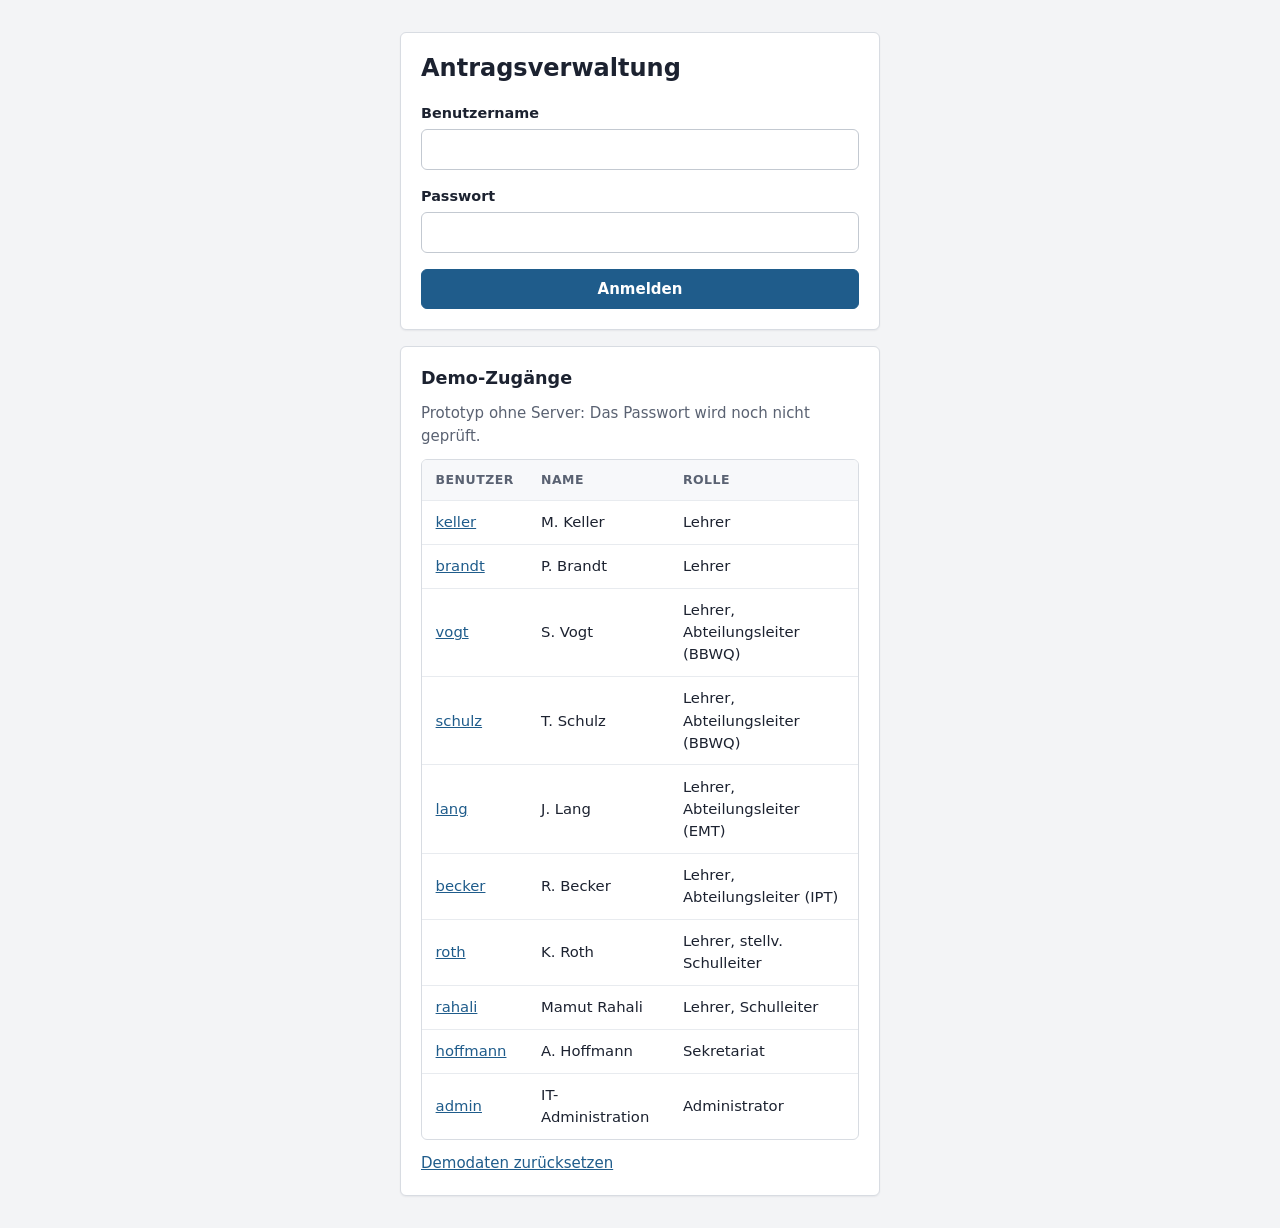
<file: code/public/antrag-neu.html>
<!DOCTYPE html>
<html lang="de">
<head>
<meta charset="utf-8">
<meta name="viewport" content="width=device-width, initial-scale=1">
<title>Antrag stellen – Antragsverwaltung</title>
<link rel="stylesheet" href="css/style.css">
</head>
<body>

<header id="kopf" class="kopf"></header>

<main class="inhalt" data-hinweise>
  <div>
    <h1 id="titel">Antrag stellen</h1>
    <p class="leise">Änderung der Unterrichtsorganisation</p>
  </div>

  <div id="korrektur" hidden></div>

  <form id="antragFormular" class="stapel" novalidate>
    <div class="karte">
      <fieldset>
        <legend>1. Abteilung und Anlass</legend>
        <div class="formular-raster">
          <div class="feld">
            <span class="feld__titel">Antragsteller</span>
            <p id="antragsteller"></p>
          </div>
          <div class="feld">
            <span class="feld__titel">Datum</span>
            <p id="heute"></p>
          </div>
          <div class="feld feld--breit">
            <span class="feld__titel" id="abteilung-titel">Abteilung</span>
            <div class="auswahlreihe" role="radiogroup" aria-labelledby="abteilung-titel" id="abteilungen"></div>
          </div>
          <div class="feld feld--breit">
            <label for="anlass">Anlass (Unterrichtsorganisation bei Abwesenheit)</label>
            <select id="anlass" name="anlass"></select>
          </div>
        </div>
      </fieldset>
    </div>

    <div id="abschnitte" class="stapel"></div>

    <div id="abschluss" class="karte" hidden>
      <fieldset>
        <legend id="abschluss-titel">Anlage</legend>
        <div class="formular-raster">
          <div class="feld">
            <label for="feld-anlage">Anlage (optional)</label>
            <input id="feld-anlage" name="anlage" type="file" accept=".pdf,.jpg,.jpeg,.png" aria-describedby="feld-anlage-hilfe">
            <small class="feld__hilfe" id="feld-anlage-hilfe">z. B. Einladungsschreiben; PDF, JPG oder PNG, höchstens 5 MB</small>
          </div>
        </div>
      </fieldset>
      <div class="knopfzeile knopfzeile--links">
        <button class="knopf" type="submit">Antrag absenden</button>
        <button class="knopf knopf--zweit" type="button" id="entwurf">Als Entwurf speichern</button>
      </div>
    </div>
  </form>
</main>

<script src="js/daten.js"></script>
<script src="js/app.js"></script>
<script src="js/antrag-neu.js"></script>
</body>
</html>
</file>
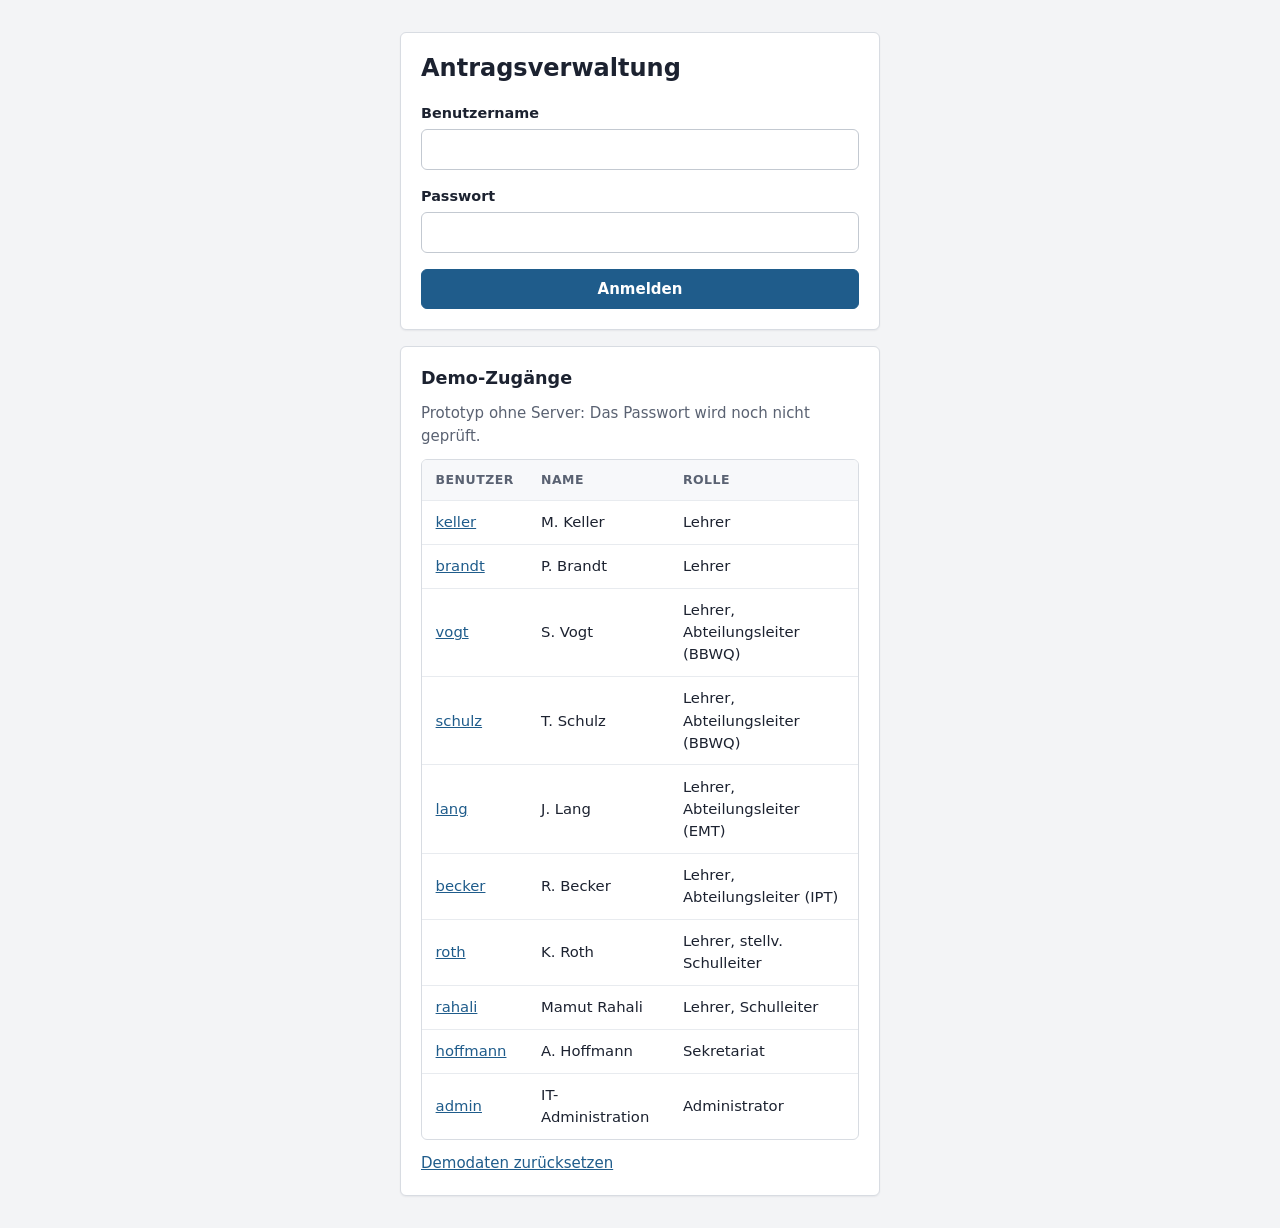
<file: code/public/antrag.html>
<!DOCTYPE html>
<html lang="de">
<head>
<meta charset="utf-8">
<meta name="viewport" content="width=device-width, initial-scale=1">
<title>Antrag – Antragsverwaltung</title>
<link rel="stylesheet" href="css/style.css">
</head>
<body>

<header id="kopf" class="kopf"></header>

<main class="inhalt" data-hinweise>
  <p class="zurueck"><a id="zurueck" href="eingang.html">← Zurück</a></p>
  <div id="antrag" class="stapel"></div>
</main>

<script src="js/daten.js"></script>
<script src="js/app.js"></script>
<script src="js/anzeige.js"></script>
<script src="js/antrag.js"></script>
</body>
</html>
</file>
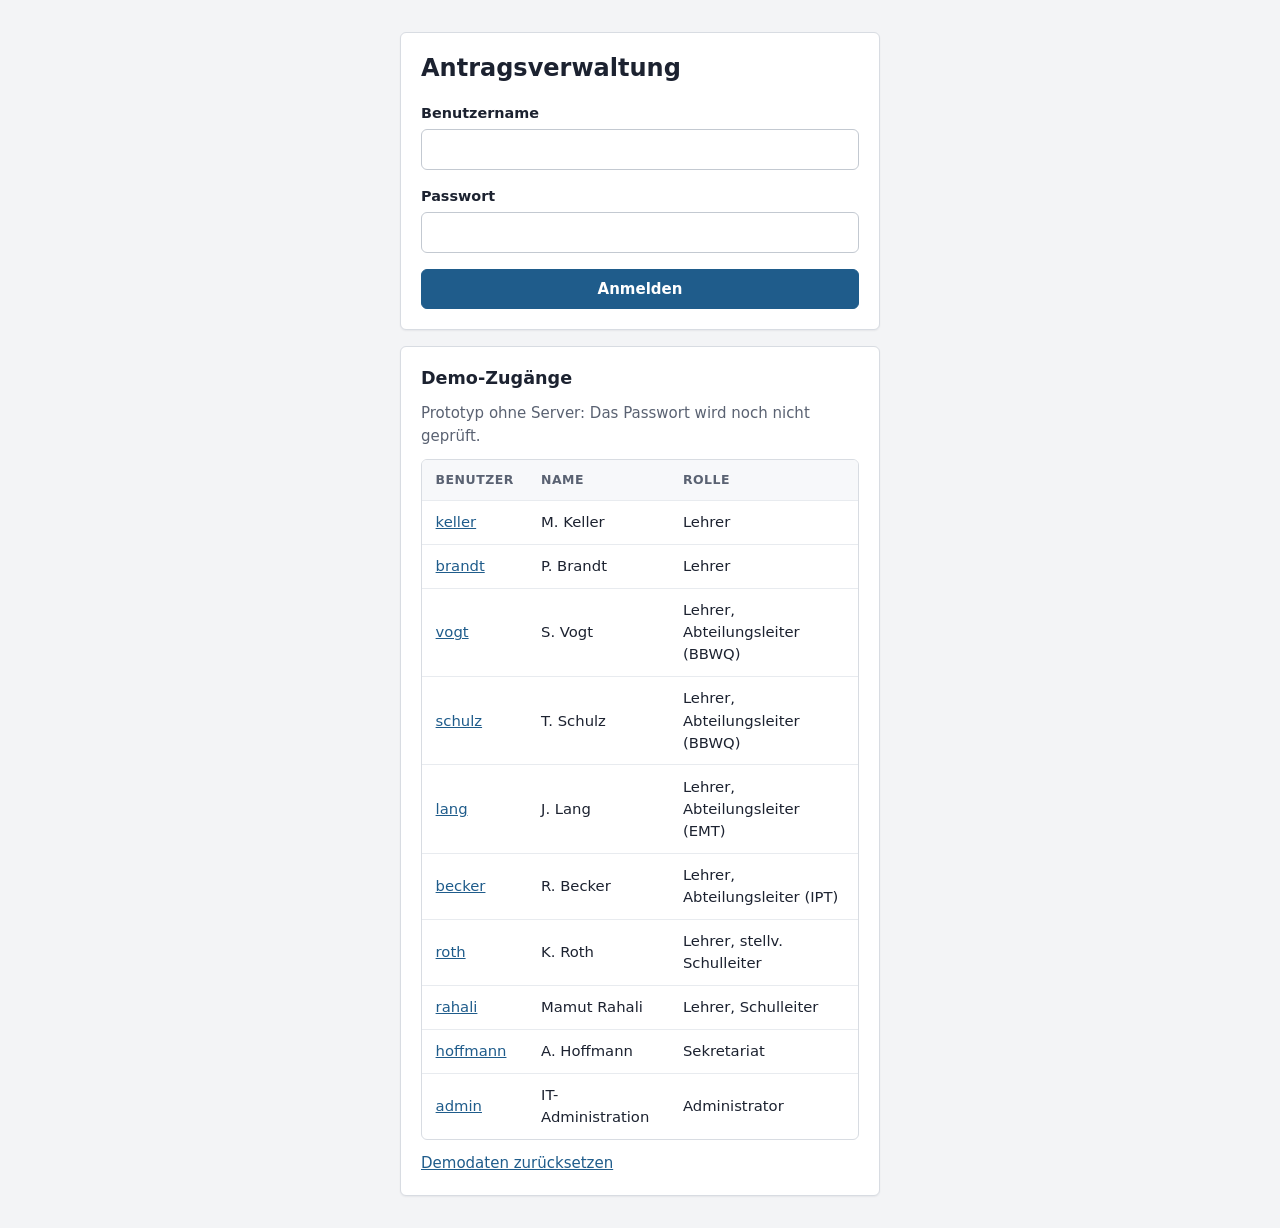
<file: code/public/benutzer.html>
<!DOCTYPE html>
<html lang="de">
<head>
<meta charset="utf-8">
<meta name="viewport" content="width=device-width, initial-scale=1">
<title>Benutzer – Antragsverwaltung</title>
<link rel="stylesheet" href="css/style.css">
</head>
<body>

<header id="kopf" class="kopf"></header>

<main class="inhalt" data-hinweise>
  <div class="titelzeile">
    <div>
      <h1>Benutzer und Rollen</h1>
      <p class="leise">Abteilungsleiter, stellv. Schulleiter und Schulleiter sind zugleich Lehrer. Jede Abteilung hat einen oder mehrere Abteilungsleiter.</p>
    </div>
    <button type="button" class="knopf" id="neu">Neuer Benutzer</button>
  </div>

  <div id="liste"></div>

  <form id="formular" class="karte" novalidate hidden>
    <fieldset>
      <legend id="formular-titel">Neuer Benutzer</legend>
      <div class="formular-raster">
        <div class="feld">
          <label for="b-login">Benutzername</label>
          <input id="b-login" name="login" type="text" autocomplete="off">
        </div>
        <div class="feld">
          <label for="b-name">Name</label>
          <input id="b-name" name="name" type="text" placeholder="z. B. M. Keller">
        </div>
        <div class="feld">
          <label for="b-amt">Amtsbezeichnung <span class="leise">(optional)</span></label>
          <input id="b-amt" name="amt" type="text" placeholder="z. B. StR, OStR, StD">
        </div>
        <div class="feld feld--unten">
          <label class="haken"><input type="checkbox" id="b-aktiv" name="aktiv" checked> Konto aktiv</label>
        </div>
        <div class="feld feld--breit">
          <span class="feld__titel" id="rollen-titel">Rollen</span>
          <div class="auswahlreihe" id="rollen" role="group" aria-labelledby="rollen-titel"></div>
        </div>
        <div class="feld feld--breit" id="abteilungen-feld" hidden>
          <span class="feld__titel" id="abteilungen-titel">Abteilungen (als Abteilungsleiter)</span>
          <div class="auswahlreihe" id="abteilungen" role="group" aria-labelledby="abteilungen-titel"></div>
        </div>
      </div>
      <p class="leise abstand-oben">Das Passwort vergibt im fertigen System die Anmeldung der Schule; im Prototyp wird es nicht geprüft.</p>
    </fieldset>
    <div class="knopfzeile knopfzeile--links">
      <button type="submit" class="knopf">Speichern</button>
      <button type="button" class="knopf knopf--zweit" id="abbrechen">Abbrechen</button>
    </div>
  </form>
</main>

<script src="js/daten.js"></script>
<script src="js/app.js"></script>
<script src="js/benutzer.js"></script>
</body>
</html>
</file>
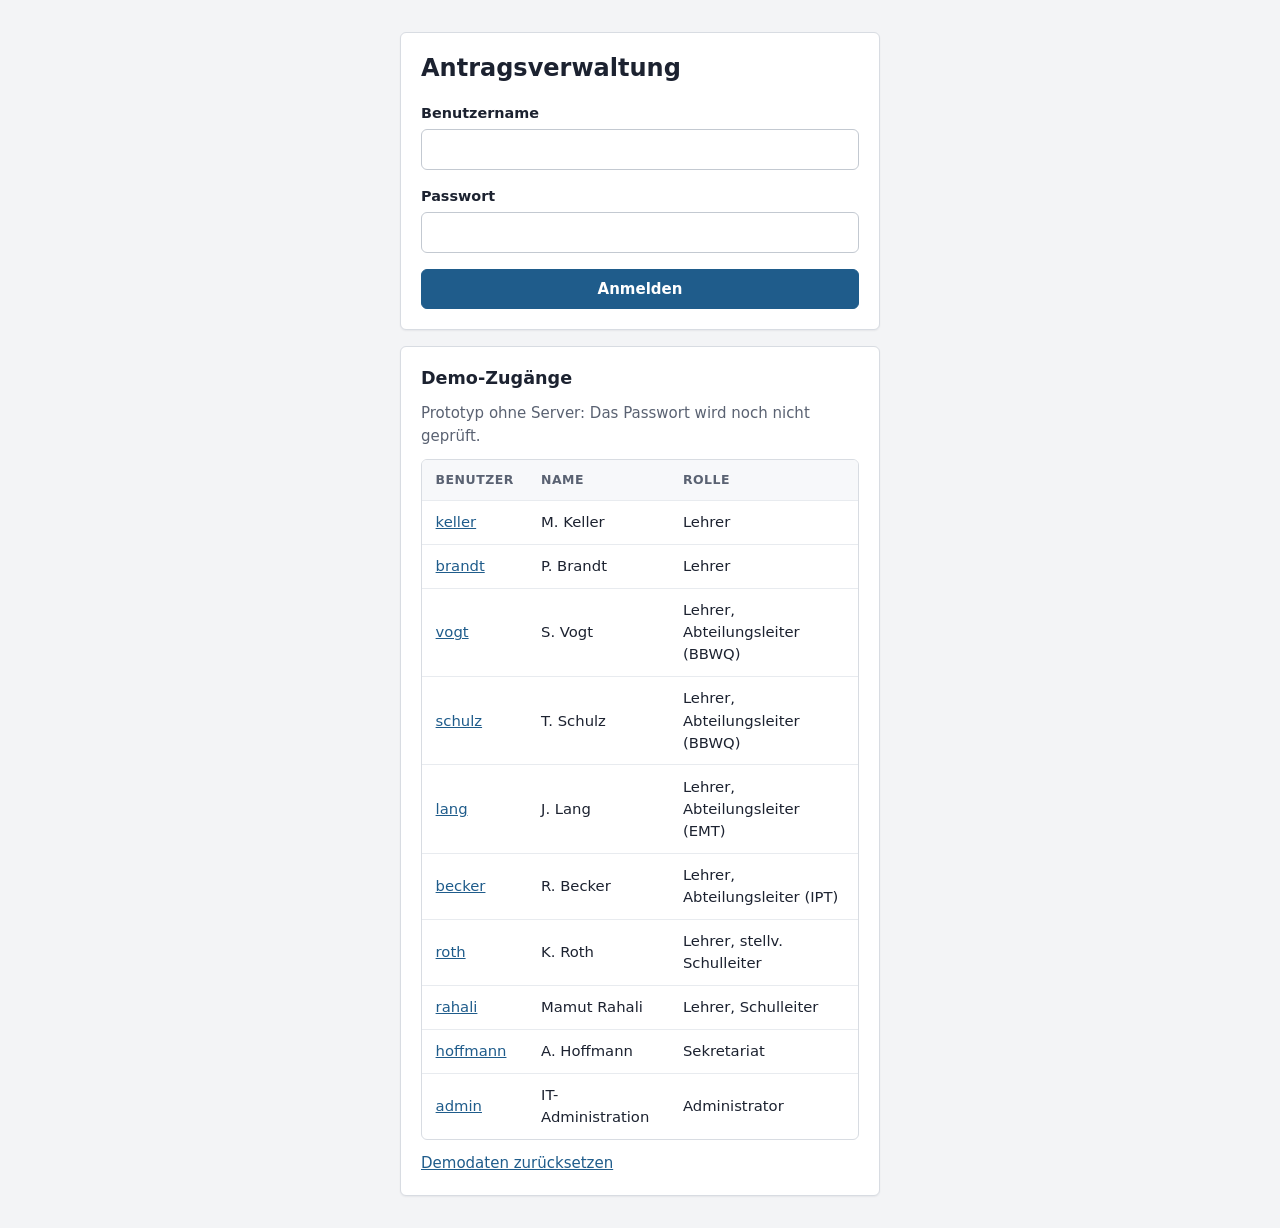
<file: code/public/eingang.html>
<!DOCTYPE html>
<html lang="de">
<head>
<meta charset="utf-8">
<meta name="viewport" content="width=device-width, initial-scale=1">
<title>Zur Bearbeitung – Antragsverwaltung</title>
<link rel="stylesheet" href="css/style.css">
</head>
<body>

<header id="kopf" class="kopf"></header>

<main class="inhalt" data-hinweise>
  <div>
    <h1>Zur Bearbeitung</h1>
    <p id="untertitel" class="leise"></p>
  </div>

  <div id="liste"></div>
</main>

<script src="js/daten.js"></script>
<script src="js/app.js"></script>
<script src="js/anzeige.js"></script>
<script src="js/eingang.js"></script>
</body>
</html>
</file>
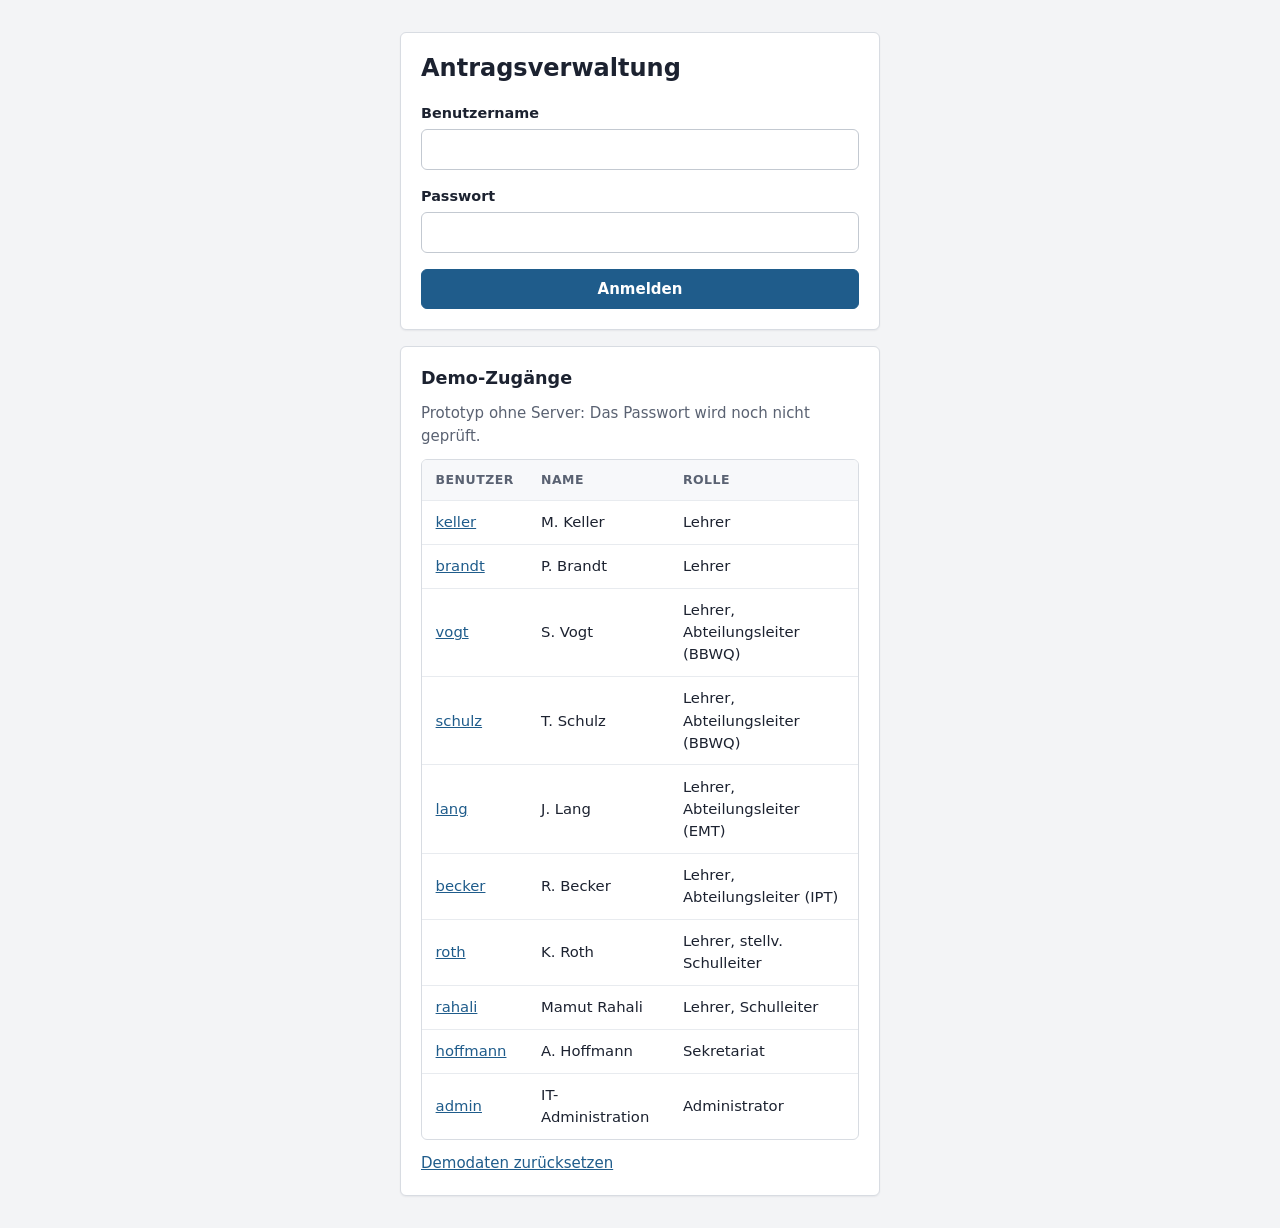
<file: code/public/meine-antraege.html>
<!DOCTYPE html>
<html lang="de">
<head>
<meta charset="utf-8">
<meta name="viewport" content="width=device-width, initial-scale=1">
<title>Meine Anträge – Antragsverwaltung</title>
<link rel="stylesheet" href="css/style.css">
</head>
<body>

<header id="kopf" class="kopf"></header>

<main class="inhalt" data-hinweise>
  <div class="titelzeile">
    <h1>Meine Anträge</h1>
    <a class="knopf" href="antrag-neu.html">Neuer Antrag</a>
  </div>

  <div id="liste"></div>

  <section id="stand" class="karte" aria-labelledby="stand-titel" hidden></section>
</main>

<script src="js/daten.js"></script>
<script src="js/app.js"></script>
<script src="js/anzeige.js"></script>
<script src="js/meine-antraege.js"></script>
</body>
</html>
</file>
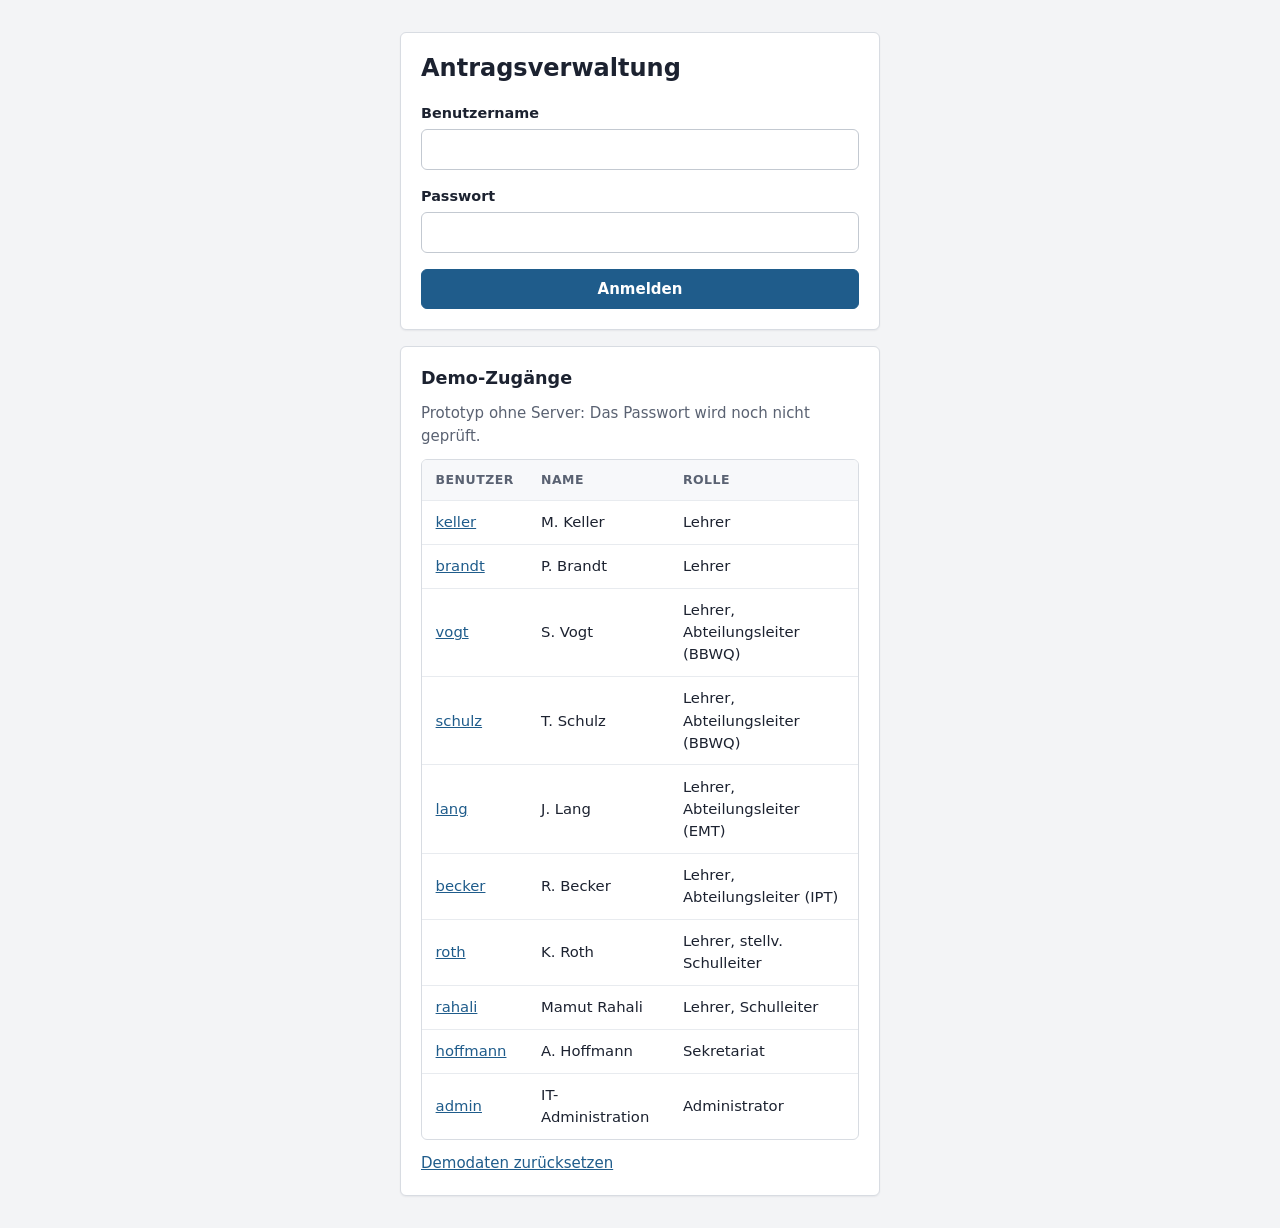
<file: code/public/nachrichten.html>
<!DOCTYPE html>
<html lang="de">
<head>
<meta charset="utf-8">
<meta name="viewport" content="width=device-width, initial-scale=1">
<title>Nachrichten – Antragsverwaltung</title>
<link rel="stylesheet" href="css/style.css">
</head>
<body>

<header id="kopf" class="kopf"></header>

<main class="inhalt" data-hinweise>
  <div>
    <h1>Nachrichten</h1>
    <p class="leise">Im Prototyp werden die Benachrichtigungen hier gesammelt. Im fertigen System kommen sie zusätzlich per E-Mail bzw. Untis.</p>
  </div>

  <div id="liste"></div>
</main>

<script src="js/daten.js"></script>
<script src="js/app.js"></script>
<script src="js/nachrichten.js"></script>
</body>
</html>
</file>
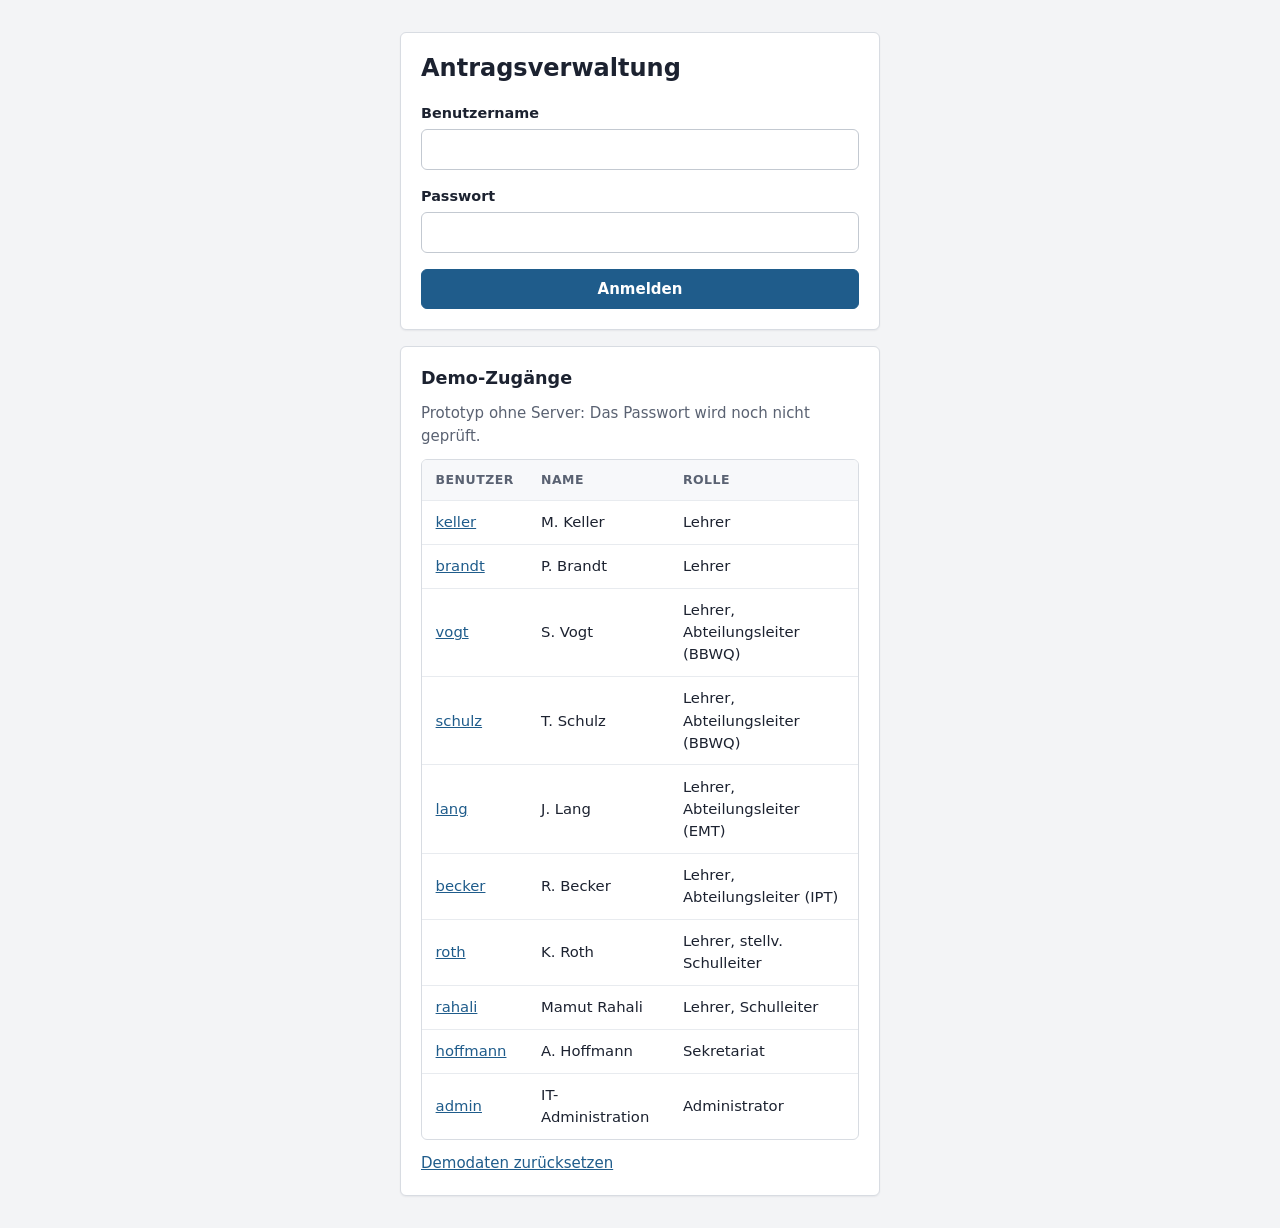
<file: code/public/protokoll.html>
<!DOCTYPE html>
<html lang="de">
<head>
<meta charset="utf-8">
<meta name="viewport" content="width=device-width, initial-scale=1">
<title>Log & Export – Antragsverwaltung</title>
<link rel="stylesheet" href="css/style.css">
</head>
<body>

<header id="kopf" class="kopf"></header>

<main class="inhalt" data-hinweise>
  <div>
    <h1>Log &amp; Export</h1>
    <p class="leise">Die Logdatei wird bei jeder Aktion automatisch ergänzt. Sie kann ausgegeben, aber von niemandem verändert werden.</p>
  </div>

  <section class="karte" aria-labelledby="export-titel">
    <h2 id="export-titel">Datensicherung</h2>
    <p>Export aller Antragsdaten zusammen mit der Logdatei als JSON-Datei.</p>
    <div class="knopfzeile knopfzeile--links">
      <button type="button" class="knopf" id="export">Datensicherung herunterladen</button>
    </div>
  </section>

  <section class="karte" aria-labelledby="log-titel">
    <div class="titelzeile">
      <h2 id="log-titel">Logdatei</h2>
      <div class="knopfzeile">
        <button type="button" class="knopf knopf--zweit knopf--klein" id="csv">Als CSV ausgeben</button>
        <button type="button" class="knopf knopf--zweit knopf--klein" id="drucken">Drucken</button>
      </div>
    </div>
    <form class="filterleiste" id="filter" role="search">
      <div class="feld">
        <label for="f-suche">Suche</label>
        <input id="f-suche" name="suche" type="search" placeholder="Antrag, Person, Aktion">
      </div>
      <div class="feld">
        <label for="f-aktion">Aktion</label>
        <select id="f-aktion" name="aktion"></select>
      </div>
    </form>
    <p class="leise" id="anzahl"></p>
    <div id="log"></div>
  </section>
</main>

<script src="js/daten.js"></script>
<script src="js/app.js"></script>
<script src="js/protokoll.js"></script>
</body>
</html>
</file>
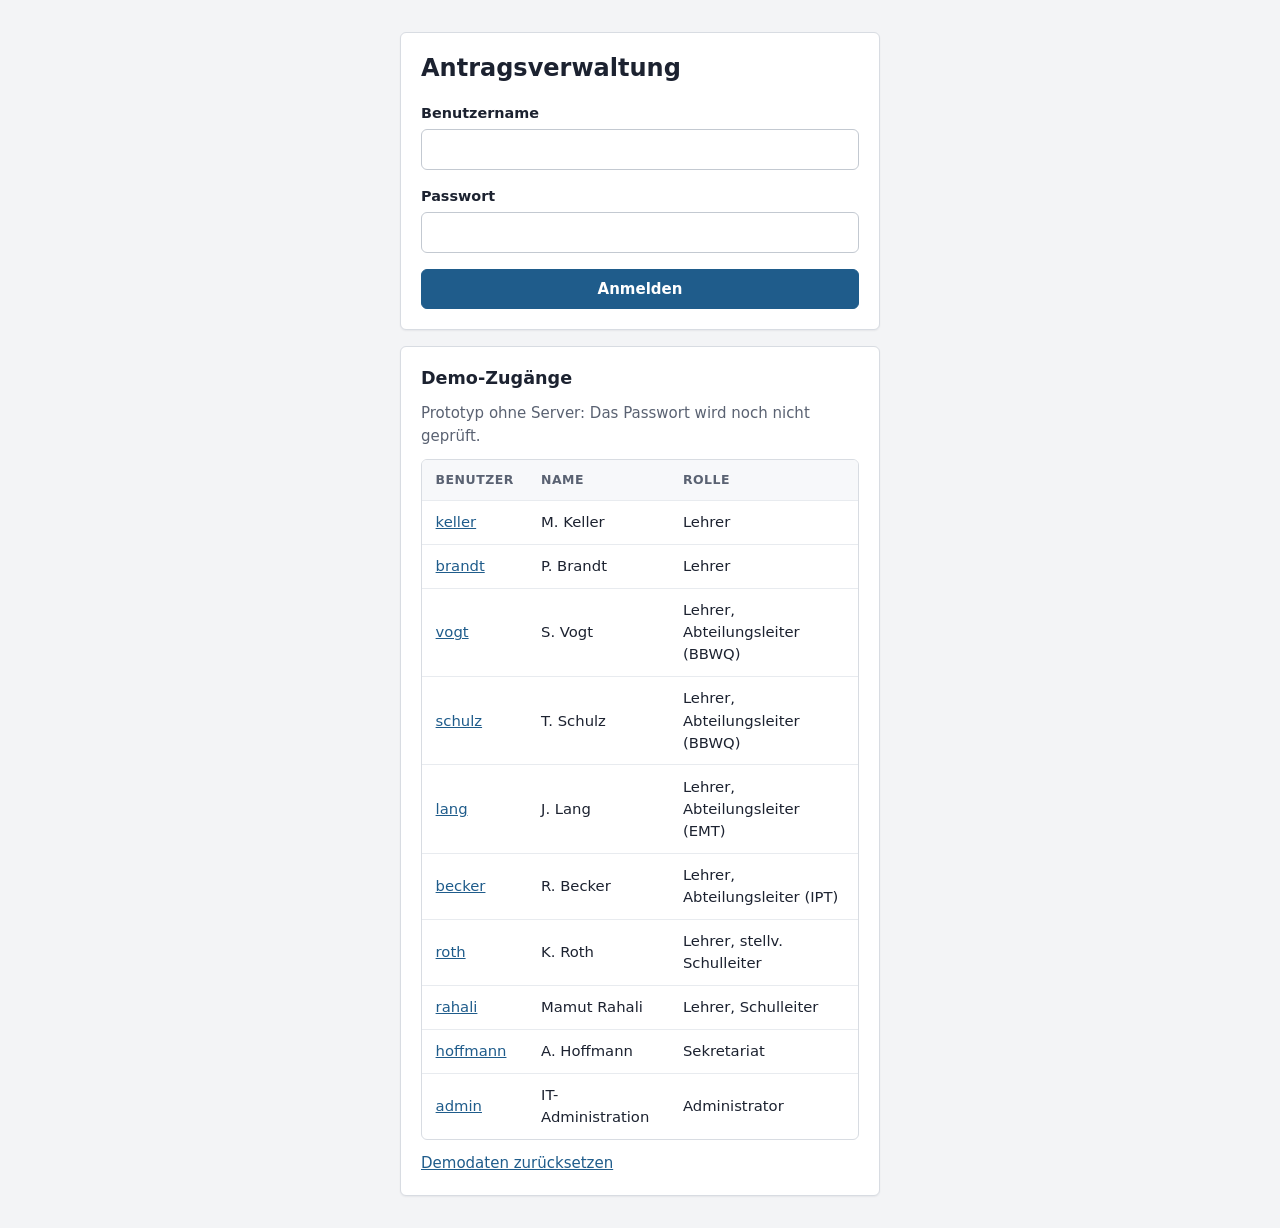
<file: code/public/uebersicht.html>
<!DOCTYPE html>
<html lang="de">
<head>
<meta charset="utf-8">
<meta name="viewport" content="width=device-width, initial-scale=1">
<title>Alle Anträge – Antragsverwaltung</title>
<link rel="stylesheet" href="css/style.css">
</head>
<body>

<header id="kopf" class="kopf"></header>

<main class="inhalt" data-hinweise>
  <div>
    <h1>Alle Anträge</h1>
    <p id="untertitel" class="leise"></p>
  </div>

  <form class="filterleiste karte" id="filter" role="search">
    <div class="feld">
      <label for="f-status">Status</label>
      <select id="f-status" name="status"></select>
    </div>
    <div class="feld">
      <label for="f-abteilung">Abteilung</label>
      <select id="f-abteilung" name="abteilung"></select>
    </div>
    <div class="feld">
      <label for="f-suche">Suche</label>
      <input id="f-suche" name="suche" type="search" placeholder="Nr., Name, Anlass">
    </div>
    <div class="feld">
      <label for="f-sortierung">Sortierung</label>
      <select id="f-sortierung" name="sortierung">
        <option value="neu">Neueste zuerst</option>
        <option value="alt">Älteste zuerst</option>
        <option value="nr">Nach Nummer</option>
        <option value="name">Nach Antragsteller</option>
        <option value="beginn">Nach Beginn der Abwesenheit</option>
      </select>
    </div>
    <label class="haken" id="ausgeblendet-schalter"><input type="checkbox" id="f-ausgeblendet" name="ausgeblendet"> Ausgeblendete anzeigen</label>
  </form>

  <div id="liste"></div>
</main>

<script src="js/daten.js"></script>
<script src="js/app.js"></script>
<script src="js/anzeige.js"></script>
<script src="js/uebersicht.js"></script>
</body>
</html>
</file>
<file: code/public/css/style.css>
/* Antragsverwaltung – Stylesheet für alle Seiten */

:root {
  --grund: #f3f4f6;
  --flaeche: #ffffff;
  --text: #1c2230;
  --text-leise: #5a6272;
  --linie: #d8dce2;
  --linie-hell: #e8ebef;
  --akzent: #1f5c8b;
  --akzent-dunkel: #174669;
  --akzent-hell: #e6eef5;
  --gut: #25734a;
  --gut-hell: #e3f2e9;
  --warn: #875800;
  --warn-hell: #fbf0d9;
  --fehler: #b42318;
  --fehler-hell: #fdecea;
  --radius: 6px;
  --schatten: 0 1px 2px rgba(16, 24, 40, 0.06);
}

* {
  box-sizing: border-box;
}

body {
  margin: 0;
  font-family: "Segoe UI", system-ui, -apple-system, Roboto, Arial, sans-serif;
  font-size: 15px;
  line-height: 1.5;
  color: var(--text);
  background: var(--grund);
}

a {
  color: var(--akzent);
}

a:hover {
  color: var(--akzent-dunkel);
}

:focus-visible {
  outline: 3px solid #86b3d9;
  outline-offset: 2px;
}

h1 {
  margin: 0;
  font-size: 1.5rem;
  line-height: 1.25;
}

h2 {
  margin: 0 0 0.75rem;
  font-size: 1.1rem;
  line-height: 1.3;
}

p {
  margin: 0;
}

.unsichtbar {
  position: absolute;
  width: 1px;
  height: 1px;
  overflow: hidden;
  clip: rect(0 0 0 0);
  white-space: nowrap;
}

.leise {
  color: var(--text-leise);
}

/* ---------- Kopfzeile ---------- */

.kopf {
  background: var(--flaeche);
  border-bottom: 1px solid var(--linie);
}

.kopf__innen {
  max-width: 1240px;
  margin: 0 auto;
  padding: 0.6rem 1rem;
  display: flex;
  align-items: center;
  gap: 1rem;
  flex-wrap: wrap;
}

.kopf__marke {
  font-weight: 700;
  font-size: 1.05rem;
  color: var(--text);
  text-decoration: none;
}

.kopf__nav {
  display: flex;
  gap: 0.25rem;
  flex-wrap: wrap;
}

.kopf__nav a {
  padding: 0.4rem 0.55rem;
  font-weight: 600;
  color: var(--text-leise);
  text-decoration: none;
  border-radius: var(--radius);
}

.kopf__nav a:hover {
  color: var(--text);
  background: var(--grund);
}

.kopf__nav a[aria-current="page"] {
  color: var(--akzent-dunkel);
  background: var(--akzent-hell);
}

.kopf__benutzer {
  margin-left: auto;
  display: flex;
  align-items: center;
  gap: 0.75rem;
  color: var(--text-leise);
}

/* ---------- Seitenaufbau ---------- */

.inhalt {
  max-width: 1000px;
  margin: 0 auto;
  padding: 1.5rem 1rem 3rem;
  display: flex;
  flex-direction: column;
  gap: 1.25rem;
}

.stapel {
  display: flex;
  flex-direction: column;
  gap: 1.25rem;
}

.stapel--eng {
  gap: 0.5rem;
}

.karte {
  padding: 1.25rem;
  background: var(--flaeche);
  border: 1px solid var(--linie);
  border-radius: var(--radius);
  box-shadow: var(--schatten);
}

.leer {
  padding: 1.5rem 1rem;
  text-align: center;
  color: var(--text-leise);
}

.zurueck a {
  font-weight: 600;
  text-decoration: none;
}

/* ---------- Knöpfe ---------- */

.knopf {
  display: inline-flex;
  align-items: center;
  justify-content: center;
  padding: 0.5rem 1rem;
  font: inherit;
  font-weight: 600;
  color: #fff;
  background: var(--akzent);
  border: 1px solid var(--akzent);
  border-radius: var(--radius);
  text-decoration: none;
  white-space: nowrap;
  cursor: pointer;
}

.knopf:hover {
  color: #fff;
  background: var(--akzent-dunkel);
  border-color: var(--akzent-dunkel);
}

.knopf--zweit {
  color: var(--text);
  background: var(--flaeche);
  border-color: var(--linie);
}

.knopf--zweit:hover {
  color: var(--text);
  background: var(--grund);
  border-color: #c3c9d1;
}

.knopf--gefahr {
  background: var(--fehler);
  border-color: var(--fehler);
}

.knopf--gefahr:hover {
  background: #8f1c13;
  border-color: #8f1c13;
}

.knopf--gefahr-zweit {
  color: var(--fehler);
  background: var(--flaeche);
  border-color: #e7b4ae;
}

.knopf--gefahr-zweit:hover {
  color: #8f1c13;
  background: var(--fehler-hell);
  border-color: var(--fehler);
}

.knopf--leise {
  color: var(--text-leise);
  background: transparent;
  border-color: transparent;
}

.knopf--leise:hover {
  color: var(--text);
  background: var(--grund);
  border-color: transparent;
}

.knopf--klein {
  padding: 0.3rem 0.7rem;
  font-size: 0.875rem;
}

.knopf--voll {
  width: 100%;
}

.knopfzeile {
  display: flex;
  justify-content: flex-end;
  gap: 0.5rem;
  flex-wrap: wrap;
  margin-top: 1rem;
}

.knopfzeile--links {
  justify-content: flex-start;
}

.link {
  padding: 0;
  font: inherit;
  color: var(--akzent);
  background: none;
  border: 0;
  text-decoration: underline;
  cursor: pointer;
}

/* ---------- Formulare ---------- */

fieldset {
  margin: 0;
  padding: 0;
  border: 0;
}

legend {
  margin-bottom: 0.75rem;
  padding: 0;
  font-size: 1.1rem;
  font-weight: 700;
}

.formular-raster {
  display: grid;
  grid-template-columns: repeat(2, minmax(0, 1fr));
  gap: 1rem 1.25rem;
}

.feld {
  display: flex;
  flex-direction: column;
  gap: 0.3rem;
}

.feld--breit {
  grid-column: 1 / -1;
}

.feld label {
  font-size: 0.9rem;
  font-weight: 600;
}

input,
select,
textarea {
  width: 100%;
  padding: 0.5rem 0.6rem;
  font: inherit;
  color: inherit;
  background: #fff;
  border: 1px solid #c3c9d1;
  border-radius: var(--radius);
}

textarea {
  min-height: 4.5rem;
  resize: vertical;
}

input:focus,
select:focus,
textarea:focus {
  border-color: var(--akzent);
  outline: 3px solid var(--akzent-hell);
  outline-offset: 0;
}

[aria-invalid="true"] {
  border-color: var(--fehler);
}

.feld__fehler {
  font-size: 0.85rem;
  font-weight: 600;
  color: var(--fehler);
}

/* ---------- Tabellen ---------- */

.tabelle-rahmen {
  overflow-x: auto;
  background: var(--flaeche);
  border: 1px solid var(--linie);
  border-radius: var(--radius);
  box-shadow: var(--schatten);
}

.karte .tabelle-rahmen {
  box-shadow: none;
}

.tabelle {
  width: 100%;
  border-collapse: collapse;
  font-size: 0.925rem;
}

.tabelle th,
.tabelle td {
  padding: 0.65rem 0.85rem;
  text-align: left;
  vertical-align: middle;
  border-bottom: 1px solid var(--linie-hell);
}

.tabelle thead th {
  font-size: 0.78rem;
  font-weight: 600;
  letter-spacing: 0.04em;
  text-transform: uppercase;
  white-space: nowrap;
  color: var(--text-leise);
  background: #f7f8fa;
}

.tabelle tbody tr:last-child th,
.tabelle tbody tr:last-child td {
  border-bottom: 0;
}

.tabelle tbody tr:hover {
  background: #fafbfc;
}

.tabelle tr.gewaehlt,
.tabelle tr.gewaehlt:hover {
  background: var(--akzent-hell);
}

/* Status-Plakette hebt sich sonst nicht von der markierten Zeile ab */
.tabelle tr.gewaehlt .status--eingereicht {
  background: var(--flaeche);
}

.tabelle .zahl {
  font-variant-numeric: tabular-nums;
  white-space: nowrap;
}

.tabelle .rechts {
  text-align: right;
}

/* Beschriftung links, Wert rechts */
.tabelle--angaben th {
  width: 35%;
  font-weight: 400;
  color: var(--text-leise);
  background: #fafbfc;
}

/* ---------- Status ---------- */

.status {
  display: inline-block;
  padding: 0.15rem 0.55rem;
  font-size: 0.8rem;
  font-weight: 600;
  white-space: nowrap;
  border-radius: 999px;
}

.status--eingereicht {
  color: var(--akzent-dunkel);
  background: var(--akzent-hell);
}

.status--abgezeichnet_al,
.status--abgezeichnet_ssl {
  color: var(--warn);
  background: var(--warn-hell);
}

.status--genehmigt {
  color: var(--gut);
  background: var(--gut-hell);
}

/* ---------- Bearbeitungsstand ---------- */

.stand {
  display: grid;
  grid-template-columns: repeat(4, minmax(0, 1fr));
  margin: 0;
  padding: 0;
  list-style: none;
  overflow: hidden;
  border: 1px solid var(--linie);
  border-radius: var(--radius);
}

.stand li {
  padding: 0.7rem 0.85rem;
  font-size: 0.9rem;
  font-weight: 600;
  border-right: 1px solid var(--linie);
}

.stand li:last-child {
  border-right: 0;
}

.stand small {
  display: block;
  font-weight: 400;
  color: var(--text-leise);
}

.stand .erledigt {
  color: var(--akzent-dunkel);
  background: var(--akzent-hell);
}

/* ---------- Hinweise ---------- */

.hinweis {
  padding: 0.75rem 1rem;
  font-weight: 600;
  border: 1px solid;
  border-radius: var(--radius);
}

.hinweis--erfolg {
  color: var(--gut);
  background: var(--gut-hell);
  border-color: #b9dcc7;
}

.hinweis--fehler {
  color: var(--fehler);
  background: var(--fehler-hell);
  border-color: #f0bdb7;
}

/* ---------- Pop-up ---------- */

.dialog {
  width: min(26rem, calc(100vw - 2rem));
  padding: 1.5rem;
  color: var(--text);
  border: 0;
  border-radius: 8px;
  box-shadow: 0 20px 50px rgba(16, 24, 40, 0.25);
}

.dialog::backdrop {
  background: rgba(16, 24, 40, 0.45);
}

.dialog__titel {
  margin-bottom: 0.5rem;
  font-size: 1.15rem;
}

.dialog__text {
  color: var(--text-leise);
}

.dialog .knopfzeile {
  margin-top: 1.5rem;
}

/* ---------- Login ---------- */

.anmeldung {
  min-height: 100vh;
  display: grid;
  place-items: center;
  padding: 2rem 1rem;
}

.anmeldung__box {
  width: min(30rem, 100%);
  display: flex;
  flex-direction: column;
  gap: 1rem;
}

.anmeldung__formular {
  display: flex;
  flex-direction: column;
  gap: 1rem;
  margin-top: 1.25rem;
}

.demo p {
  margin-bottom: 0.75rem;
}

.demo .demo__fuss {
  margin: 0.75rem 0 0;
}

/* ---------- Schmale Bildschirme ---------- */

@media (max-width: 700px) {
  .formular-raster {
    grid-template-columns: 1fr;
  }

  .kopf__benutzer {
    width: 100%;
    margin-left: 0;
    justify-content: space-between;
  }

  .stand {
    grid-template-columns: repeat(2, minmax(0, 1fr));
  }

  .stand li {
    border-bottom: 1px solid var(--linie);
  }
}

/* ---------- Abmelden-Formular im Kopf (PHP) ---------- */

.kopf__benutzer form {
  margin: 0;
}

/* ---------- Datei-Auswahl ---------- */

.feld__hilfe {
  font-size: 0.85rem;
  color: var(--text-leise);
}

input[type="file"] {
  padding: 0.3rem;
}

input[type="file"]::file-selector-button {
  margin-right: 0.75rem;
  padding: 0.25rem 0.75rem;
  font: inherit;
  color: var(--text);
  background: var(--grund);
  border: 1px solid #c3c9d1;
  border-radius: 4px;
  cursor: pointer;
}

/* ---------- Ablehnung, Sekretariat ---------- */

.status--abgezeichnet {
  color: var(--warn);
  background: var(--warn-hell);
}

.status--abgelehnt {
  color: var(--fehler);
  background: var(--fehler-hell);
}

.stand .abgelehnt {
  color: var(--fehler);
  background: var(--fehler-hell);
}

.stand .entfaellt {
  font-weight: 400;
  color: var(--text-leise);
  background: repeating-linear-gradient(135deg, #fafbfc 0 8px, #f3f4f6 8px 16px);
}

.begruendung {
  margin-top: 1rem;
  padding: 0.75rem 1rem;
  color: var(--fehler);
  background: var(--fehler-hell);
  border-radius: var(--radius);
}

.begruendung--warn {
  color: var(--warn);
  background: var(--warn-hell);
}

.dialog__feld {
  margin-top: 1rem;
}

/* ---------- Erweiterung: Abteilungen, Rollen, Sekretariat, Log ---------- */

.titelzeile {
  display: flex;
  align-items: flex-start;
  justify-content: space-between;
  gap: 1rem;
  flex-wrap: wrap;
}

.titelzeile .knopfzeile {
  margin-top: 0;
}

.abstand-unten {
  margin-bottom: 0.75rem;
}

.abstand-oben {
  margin-top: 0.75rem;
}

.block {
  display: block;
}

.feld__titel {
  font-size: 0.9rem;
  font-weight: 600;
}

.feld--unten {
  justify-content: flex-end;
}

input[type="checkbox"],
input[type="radio"] {
  width: auto;
  margin: 0;
  accent-color: var(--akzent);
}

.haken {
  display: inline-flex;
  align-items: flex-start;
  gap: 0.5rem;
  font-weight: 400;
  cursor: pointer;
}

.feld .haken {
  font-size: 0.95rem;
  font-weight: 400;
}

.haken input {
  margin-top: 0.3rem;
}

.auswahlreihe {
  display: flex;
  flex-wrap: wrap;
  gap: 0.5rem 1.5rem;
  padding: 0.4rem 0;
}

.zaehler {
  display: inline-block;
  min-width: 1.3rem;
  padding: 0 0.35rem;
  font-size: 0.75rem;
  line-height: 1.3rem;
  text-align: center;
  color: #fff;
  background: var(--fehler);
  border-radius: 999px;
}

.status--entwurf {
  color: var(--text-leise);
  background: var(--grund);
}

.status--storniert {
  color: var(--text-leise);
  background: #eceef1;
  text-decoration: line-through;
}

.aufgabe {
  font-weight: 600;
  color: var(--akzent-dunkel);
}

.marke-k {
  display: inline-block;
  margin-left: 0.25rem;
  padding: 0 0.4rem;
  font-size: 0.75rem;
  font-weight: 700;
  color: #fff;
  background: var(--text);
  border-radius: 4px;
}

.tabelle tr.ausgeblendet td {
  color: var(--text-leise);
  background: #fafbfc;
}

.karte--aufgabe {
  border-left: 4px solid var(--akzent);
}

.karte--aufgabe h2 small {
  font-weight: 400;
}

.stand--fuenf {
  grid-template-columns: repeat(5, minmax(0, 1fr));
}

.filterleiste {
  display: flex;
  flex-wrap: wrap;
  align-items: flex-end;
  gap: 0.75rem 1rem;
}

.filterleiste .feld {
  min-width: 11rem;
}

.filterleiste .haken {
  padding-bottom: 0.55rem;
}

.karte .filterleiste {
  margin-bottom: 1rem;
}

.tabelle--eingabe td {
  padding: 0.4rem 0.5rem;
}

.tabelle--eingabe input {
  padding: 0.35rem 0.5rem;
}

.nachrichten {
  display: flex;
  flex-direction: column;
  gap: 0.75rem;
  margin: 0;
  padding: 0;
  list-style: none;
}

.nachrichten .karte {
  padding: 0.9rem 1.1rem;
}

.nachricht--neu {
  border-left: 4px solid var(--akzent);
}

.neu {
  padding: 0.05rem 0.45rem;
  font-size: 0.75rem;
  font-weight: 700;
  color: #fff;
  background: var(--akzent);
  border-radius: 999px;
}

@media (max-width: 700px) {
  .stand--fuenf {
    grid-template-columns: repeat(2, minmax(0, 1fr));
  }
}

@media print {
  .kopf,
  .filterleiste,
  .knopfzeile,
  .zurueck {
    display: none;
  }

  body {
    background: #fff;
  }
}
</file>
